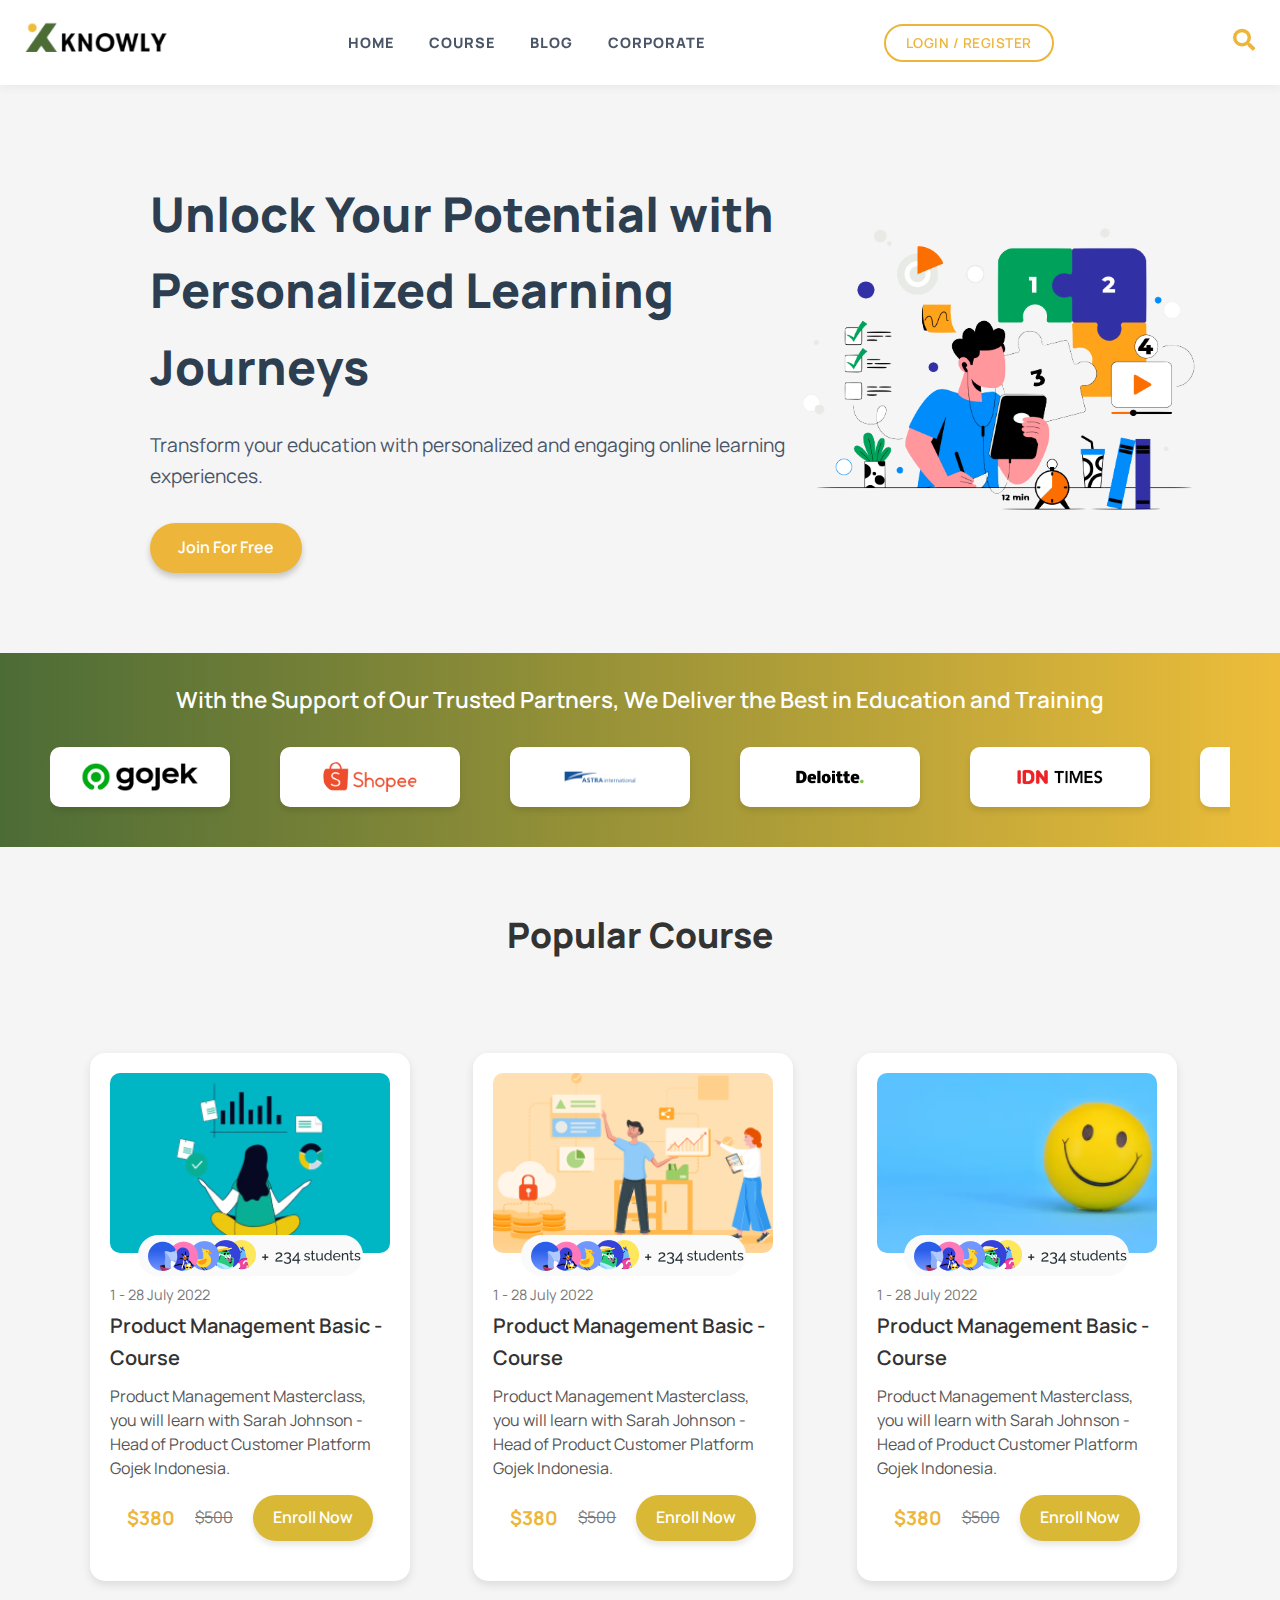
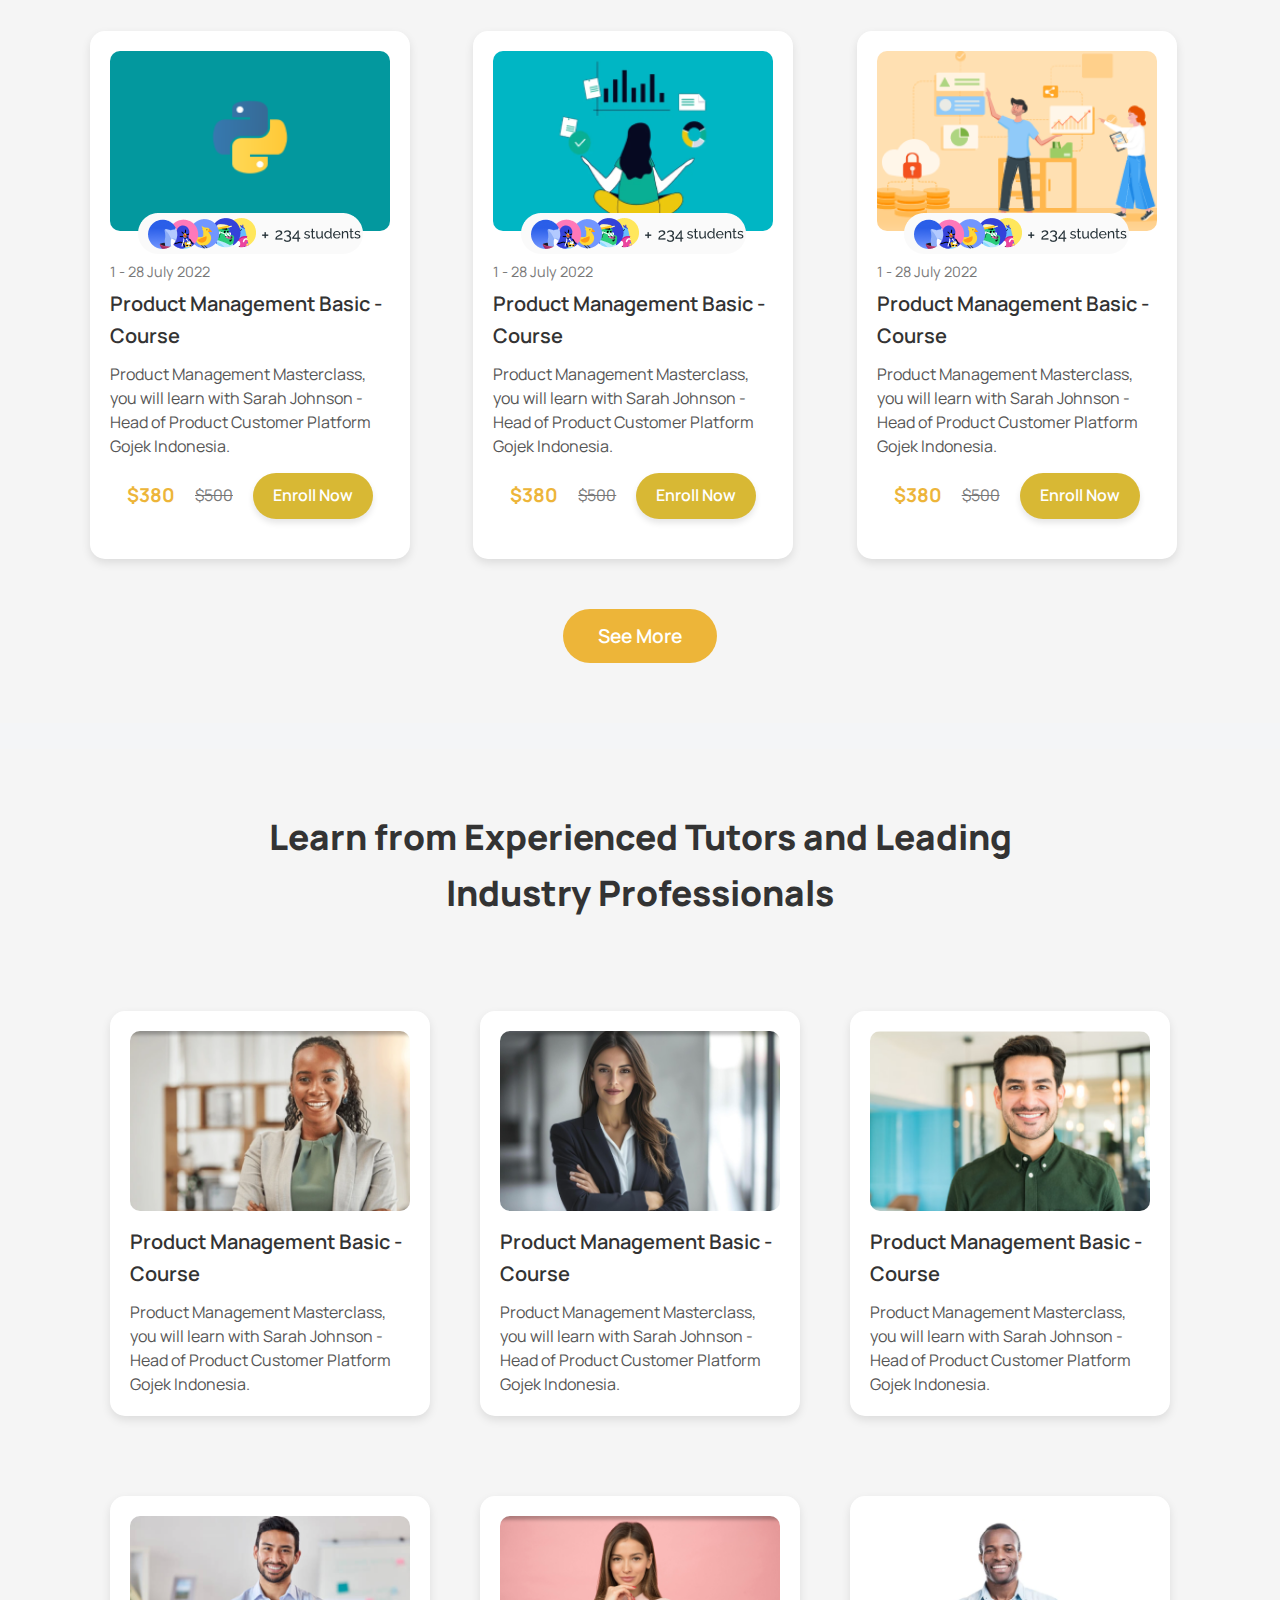
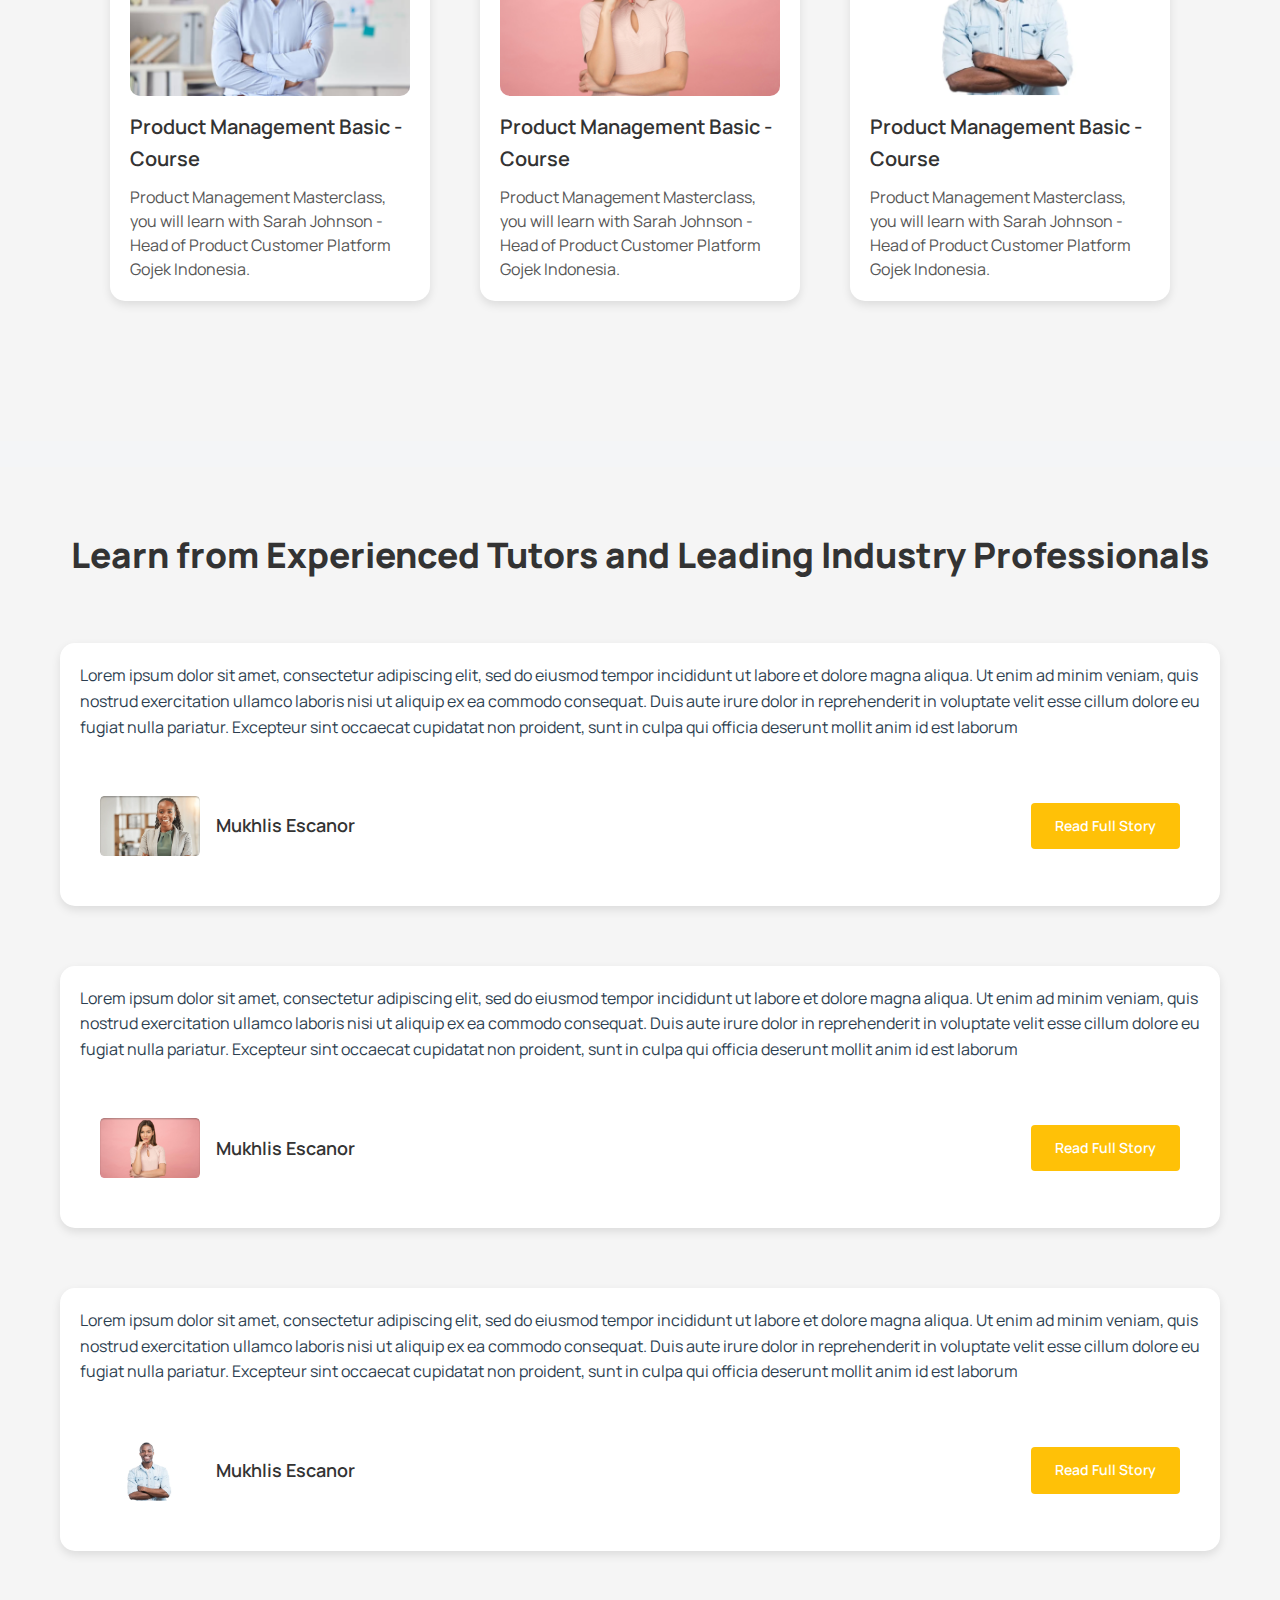
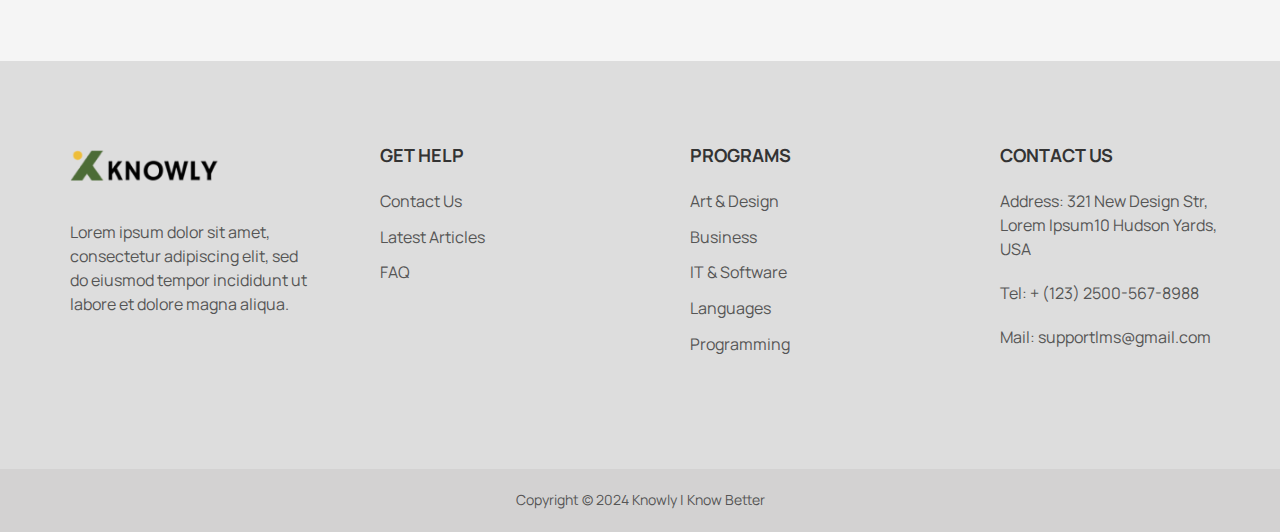
<file: index.html>
<!DOCTYPE html>
<html lang="en">
<head>
    <meta charset="UTF-8">
    <meta name="viewport" content="width=device-width, initial-scale=1.0">
    <link rel="stylesheet" href="https://cdnjs.cloudflare.com/ajax/libs/font-awesome/5.15.4/css/all.min.css">
    <link rel="stylesheet" href="style.css">
    <title>Knowly | Know Better</title>
</head>
<body>

    <!-- Nav Bar Fix -->
    <nav>
        <div class="wrapper">
            <div class="logo">  <a href="home.html"><img src="assets/knowly-logo.png" alt="knowly-logo"></a></div>
            <ul class="nav-links">
                <li><a href="index.html">Home</a></li>
                <li><a href="course.html">Course</a></li>
                <li><a href="blog.html">Blog</a></li>
                <li><a href="corporate.html">Corporate</a></li>
            </ul>
            <div class="login-register"><a href="login-register.html">Login / Register</a></div>
            <div class="search-icon">
                <i class="fas fa-search"></i>
            </div>
        </div>
    </nav>
    <!--End of Nav Bar-->>

    <div class="home">
        <section class="landing">
            <div class="landing-content">
                <h1>Unlock Your Potential with Personalized Learning Journeys</h1>
                <p>Transform your education with personalized and engaging online learning experiences.</p>
                <a href="#" class="cta-button">Join For Free</a>            
            </div>
            <div class="landing-image">
                <img src="assets/landing.png" alt="Personalized Learning Illustration">
            </div>
        </section>
        <section class="landing-footer">
            <div class="leading-footer-container">
                <p>With the Support of Our Trusted Partners, We Deliver the Best in Education and Training</p>
                <div class="partner-list-container">
                    <div class="partner-list"><img src="assets/partner-list/image 1.png" alt="partner-list 1"></div>
                    <div class="partner-list"><img src="assets/partner-list/image 2.png" alt="partner-list 2"></div>
                    <div class="partner-list"><img src="assets/partner-list/image 3.png" alt="partner-list 3"></div>
                    <div class="partner-list"><img src="assets/partner-list/image 4.png" alt="partner-list 4"></div>
                    <div class="partner-list"><img src="assets/partner-list/image 5.png" alt="partner-list 5"></div>
                    <div class="partner-list"><img src="assets/partner-list/image 6.png" alt="partner-list 6"></div>
                    <div class="partner-list"><img src="assets/partner-list/image 7.png" alt="partner-list 7"></div>
                    <div class="partner-list"><img src="assets/partner-list/image 8.png" alt="partner-list 8"></div>
                    <div class="partner-list"><img src="assets/partner-list/image 9.png" alt="partner-list 9"></div>
                </div>
            </div>
        </section>
        <section class="popular-courses">
            <div class="section-title"><h1>Popular Course</h1></div>
            <div class="courses">

                <div class="course-card">
                    <div class="course-card-content">
                        <div class="course-image"><img src="assets/course1.png" alt="course1"></div>
                        <div class="student-image"> <img src="assets/234student.png" alt="234student"> </div>
                        <div class="course-info">
                            <p class="periode"> 1 - 28 July 2022 </p>
                            <h3>Product Management Basic - Course</h3>
                            <p>Product Management Masterclass, you will learn with Sarah Johnson - Head of Product Customer Platform Gojek Indonesia.</p>
                        </div>
                        <div class="course-card-footer">
                        <div class="course-price">
                            <p class="after-discount">$380</p>
                            <p class="before-discount">$500</p>
                        </div>
                        <div class="enroll-button"><a href="course-detail-page.html">Enroll Now</a></div></div>
                    </div>
                </div>
                <div class="course-card">
                    <div class="course-card-content">
                        <div class="course-image"><img src="assets/course2.png" alt="course2"></div>
                        <div class="student-image"> <img src="assets/234student.png" alt="234student"> </div>
                        <div class="course-info">
                            <p class="periode"> 1 - 28 July 2022 </p>
                            <h3>Product Management Basic - Course</h3>
                            <p>Product Management Masterclass, you will learn with Sarah Johnson - Head of Product Customer Platform Gojek Indonesia.</p>
                        </div>
                        <div class="course-card-footer">
                        <div class="course-price">
                            <p class="after-discount">$380</p>
                            <p class="before-discount">$500</p>
                        </div>
                        <div class="enroll-button"><a href="#">Enroll Now</a></div></div>
                    </div>
                </div>
                <div class="course-card">
                    <div class="course-card-content">
                        <div class="course-image"><img src="assets/course3.png" alt="course3"></div>
                        <div class="student-image"> <img src="assets/234student.png" alt="234student"> </div>
                        <div class="course-info">
                            <p class="periode"> 1 - 28 July 2022 </p>
                            <h3>Product Management Basic - Course</h3>
                            <p>Product Management Masterclass, you will learn with Sarah Johnson - Head of Product Customer Platform Gojek Indonesia.</p>
                        </div>
                        <div class="course-card-footer">
                        <div class="course-price">
                            <p class="after-discount">$380</p>
                            <p class="before-discount">$500</p>
                        </div>
                        <div class="enroll-button"><a href="#">Enroll Now</a></div></div>
                    </div>
                </div>
                <div class="course-card">
                    <div class="course-card-content">
                        <div class="course-image"><img src="assets/course4.png" alt="course4"></div>
                        <div class="student-image"> <img src="assets/234student.png" alt="234student"> </div>
                        <div class="course-info">
                            <p class="periode"> 1 - 28 July 2022 </p>
                            <h3>Product Management Basic - Course</h3>
                            <p>Product Management Masterclass, you will learn with Sarah Johnson - Head of Product Customer Platform Gojek Indonesia.</p>
                        </div>
                        <div class="course-card-footer">
                        <div class="course-price">
                            <p class="after-discount">$380</p>
                            <p class="before-discount">$500</p>
                        </div>
                        <div class="enroll-button"><a href="#">Enroll Now</a></div></div>
                    </div>
                </div>
                <div class="course-card">
                    <div class="course-card-content">
                        <div class="course-image"><img src="assets/course1.png" alt="course1"></div>
                        <div class="student-image"> <img src="assets/234student.png" alt="234student"> </div>
                        <div class="course-info">
                            <p class="periode"> 1 - 28 July 2022 </p>
                            <h3>Product Management Basic - Course</h3>
                            <p>Product Management Masterclass, you will learn with Sarah Johnson - Head of Product Customer Platform Gojek Indonesia.</p>
                        </div>
                        <div class="course-card-footer">
                        <div class="course-price">
                            <p class="after-discount">$380</p>
                            <p class="before-discount">$500</p>
                        </div>
                        <div class="enroll-button"><a href="#">Enroll Now</a></div></div>
                    </div>
                </div>
                <div class="course-card">
                    <div class="course-card-content">
                        <div class="course-image"><img src="assets/course2.png" alt="course2"></div>
                        <div class="student-image"> <img src="assets/234student.png" alt="234student"> </div>
                        <div class="course-info">
                            <p class="periode"> 1 - 28 July 2022 </p>
                            <h3>Product Management Basic - Course</h3>
                            <p>Product Management Masterclass, you will learn with Sarah Johnson - Head of Product Customer Platform Gojek Indonesia.</p>
                        </div>
                        <div class="course-card-footer">
                        <div class="course-price">
                            <p class="after-discount">$380</p>
                            <p class="before-discount">$500</p>
                        </div>
                        <div class="enroll-button"><a href="#">Enroll Now</a></div></div>
                    </div>
                </div>
            </div>
            <a href="#" class="seemore-button">See More</a>
        </section>
        <br>
        <section class="tutors-section">
            <div class="section-title"><h1>Learn from Experienced Tutors and Leading Industry Professionals</h1></div>
            <div class="tutors">

                <div class="tutors-card">
                    <div class="tutors-card-content">
                        <div class="tutors-image"><img src="assets/tutor1.png" alt="tutor1"></div>
                        <div class="tutors-info">
                            <h3>Product Management Basic - Course</h3>
                            <p>Product Management Masterclass, you will learn with Sarah Johnson - Head of Product Customer Platform Gojek Indonesia.</p>
                        </div>
                    </div>
                </div>
                <div class="tutors-card">
                    <div class="tutors-card-content">
                        <div class="tutors-image"><img src="assets/tutor2.png" alt="tutor2"></div>
                        <div class="tutors-info">
                            <h3>Product Management Basic - Course</h3>
                            <p>Product Management Masterclass, you will learn with Sarah Johnson - Head of Product Customer Platform Gojek Indonesia.</p>
                        </div>
                    </div>
                </div>
                <div class="tutors-card">
                    <div class="tutors-card-content">
                        <div class="tutors-image"><img src="assets/tutor3.png" alt="tutor3"></div>
                        <div class="tutors-info">
                            <h3>Product Management Basic - Course</h3>
                            <p>Product Management Masterclass, you will learn with Sarah Johnson - Head of Product Customer Platform Gojek Indonesia.</p>
                        </div>
                    </div>
                </div>
                <div class="tutors-card">
                    <div class="tutors-card-content">
                        <div class="tutors-image"><img src="assets/tutor4.png" alt="tutor4"></div>
                        <div class="tutors-info">
                            <h3>Product Management Basic - Course</h3>
                            <p>Product Management Masterclass, you will learn with Sarah Johnson - Head of Product Customer Platform Gojek Indonesia.</p>
                        </div>
                    </div>
                </div>
                <div class="tutors-card">
                    <div class="tutors-card-content">
                        <div class="tutors-image"><img src="assets/tutor5.png" alt="tutor5"></div>
                        <div class="tutors-info">
                            <h3>Product Management Basic - Course</h3>
                            <p>Product Management Masterclass, you will learn with Sarah Johnson - Head of Product Customer Platform Gojek Indonesia.</p>
                        </div>
                    </div>
                </div>
                <div class="tutors-card">
                    <div class="tutors-card-content">
                        <div class="tutors-image"><img src="assets/tutor6.png" alt="tutor6"></div>
                        <div class="tutors-info">
                            <h3>Product Management Basic - Course</h3>
                            <p>Product Management Masterclass, you will learn with Sarah Johnson - Head of Product Customer Platform Gojek Indonesia.</p>
                        </div>
                    </div>
                </div>
            </div>
        </section>
        <br>
        <section class="terstimoni-section">
            <div class="section-title"><h1>Learn from Experienced Tutors and Leading Industry Professionals</h1></div>
            <div class="testi">
                <div class="testi-card">
                    <p>Lorem ipsum dolor sit amet, consectetur adipiscing elit, sed do eiusmod tempor incididunt ut labore et dolore magna aliqua. Ut enim ad minim veniam, quis nostrud exercitation ullamco laboris nisi ut aliquip ex ea commodo consequat. Duis aute irure dolor in reprehenderit in voluptate velit esse cillum dolore eu fugiat nulla pariatur. Excepteur sint occaecat cupidatat non proident, sunt in culpa qui officia deserunt mollit anim id est laborum</p>
                    <br>
                    <div class="testi-footer">
                        <div class="testi-profile">
                            <img src="assets/tutor1.png" alt="tutor1">
                        <h3>Mukhlis Escanor</h3>
                        </div>
                        <a href="#">Read Full Story</a>
                    </div>
                </div>
                <div class="testi-card">
                    <p>Lorem ipsum dolor sit amet, consectetur adipiscing elit, sed do eiusmod tempor incididunt ut labore et dolore magna aliqua. Ut enim ad minim veniam, quis nostrud exercitation ullamco laboris nisi ut aliquip ex ea commodo consequat. Duis aute irure dolor in reprehenderit in voluptate velit esse cillum dolore eu fugiat nulla pariatur. Excepteur sint occaecat cupidatat non proident, sunt in culpa qui officia deserunt mollit anim id est laborum</p>
                    <br>
                    <div class="testi-footer">
                        <div class="testi-profile">
                            <img src="assets/tutor5.png" alt="tutor5">
                        <h3>Mukhlis Escanor</h3>
                        </div>
                        <a href="#">Read Full Story</a>
                    </div>
                </div>
                <div class="testi-card">
                    <p>Lorem ipsum dolor sit amet, consectetur adipiscing elit, sed do eiusmod tempor incididunt ut labore et dolore magna aliqua. Ut enim ad minim veniam, quis nostrud exercitation ullamco laboris nisi ut aliquip ex ea commodo consequat. Duis aute irure dolor in reprehenderit in voluptate velit esse cillum dolore eu fugiat nulla pariatur. Excepteur sint occaecat cupidatat non proident, sunt in culpa qui officia deserunt mollit anim id est laborum</p>
                    <br>
                    <div class="testi-footer">
                        <div class="testi-profile">
                            <img src="assets/tutor6.png" alt="tutor6">
                        <h3>Mukhlis Escanor</h3>
                        </div>
                        <a href="#">Read Full Story</a>
                    </div>
                </div>
            </div>
        </section>
    </div>    
    <footer>
        <div class="footer-content">
          <div class="footer-section">
            <div class="footer-logo">
              <img src="assets/knowly-logo.png" alt="Knowly Logo">
            </div>
            <p>Lorem ipsum dolor sit amet, consectetur adipiscing elit, sed do eiusmod tempor incididunt ut labore et dolore magna aliqua.</p>
          </div>
          <div class="footer-section">
            <h3>GET HELP</h3>
            <ul>
              <li><a href="#">Contact Us</a></li>
              <li><a href="#">Latest Articles</a></li>
              <li><a href="#">FAQ</a></li>
            </ul>
          </div>
          <div class="footer-section">
            <h3>PROGRAMS</h3>
            <ul>
              <li><a href="#">Art & Design</a></li>
              <li><a href="#">Business</a></li>
              <li><a href="#">IT & Software</a></li>
              <li><a href="#">Languages</a></li>
              <li><a href="#">Programming</a></li>
            </ul>
          </div>
          <div class="footer-section">
            <h3>CONTACT US</h3>
            <p>Address: 321 New Design Str, Lorem Ipsum10 Hudson Yards, USA</p>
            <p>Tel: + (123) 2500-567-8988</p>
            <p>Mail: supportlms@gmail.com</p>
          </div>
        </div>
        <div class="scroll-up-btn">
            <a href="#top">&#8679;</a>
          </div>
        <div class="footer-copyright">
          <p>Copyright © 2024 Knowly | Know Better</p>
        </div>
      </footer>



    <script src="script.js"></script>
</body>
</html>
</file>
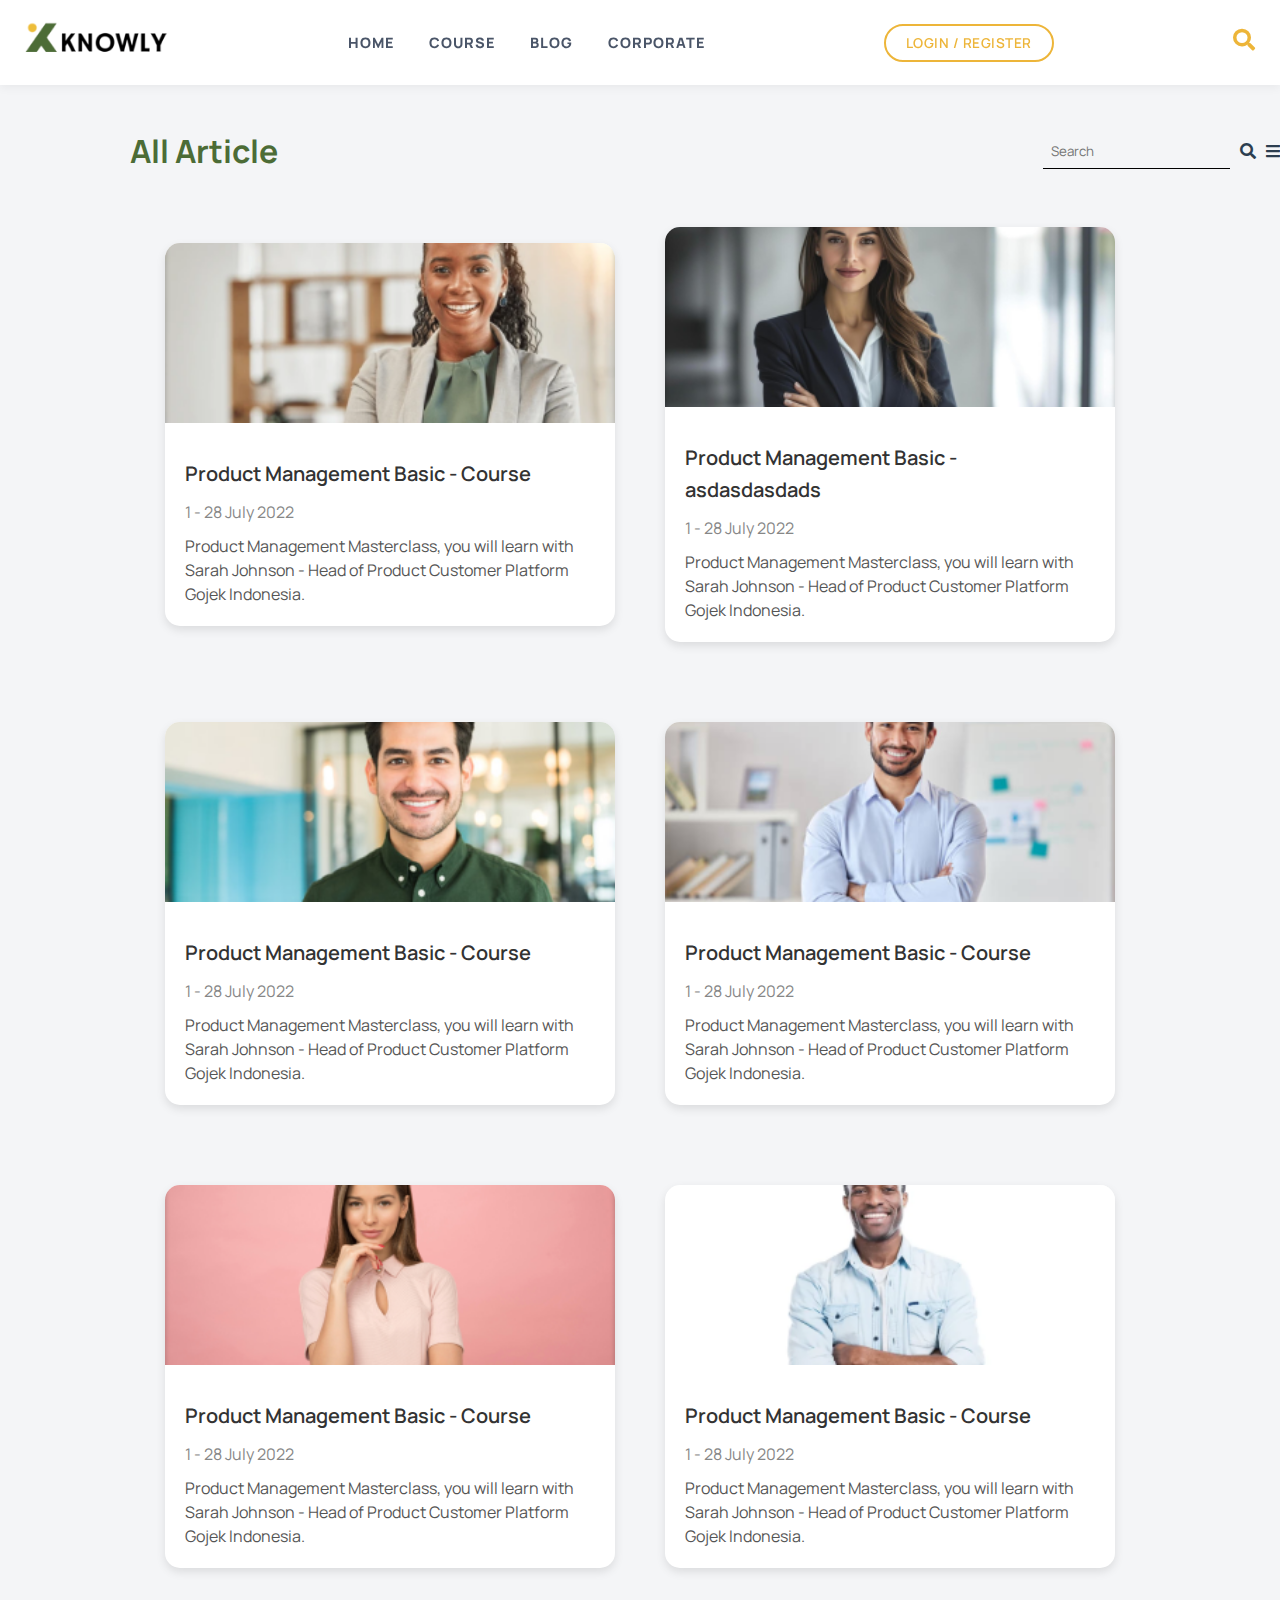
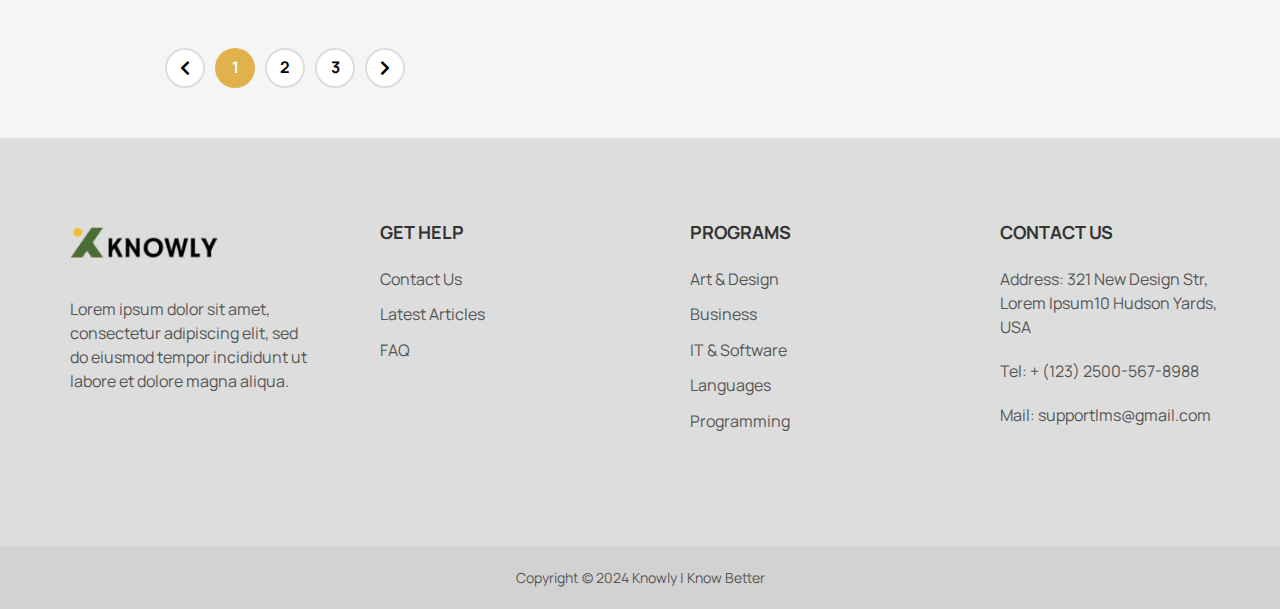
<file: blog.html>
<!DOCTYPE html>
<html lang="en">
<head>
    <meta charset="UTF-8">
    <meta name="viewport" content="width=device-width, initial-scale=1.0">
    <link rel="stylesheet" href="https://cdnjs.cloudflare.com/ajax/libs/font-awesome/5.15.4/css/all.min.css">
    <link rel="stylesheet" href="style.css">
    <title>Knowly | Know Better</title>
</head>
<body>

        <!-- Nav Bar Fix -->
        <nav>
            <div class="wrapper">
                <div class="logo">  <a href="home.html"><img src="assets/knowly-logo.png" alt="knowly-logo"></a></div>
                <ul class="nav-links">
                    <li><a href="index.html">Home</a></li>
                    <li><a href="course.html">Course</a></li>
                    <li><a href="blog.html">Blog</a></li>
                    <li><a href="corporate.html">Corporate</a></li>
                </ul>
                <div class="login-register"><a href="#login-register">Login / Register</a></div>
                <div class="search-icon">
                    <i class="fas fa-search"></i>
                </div>
            </div>
        </nav>
        <!--End of Nav Bar-->>

        <div class="wrapper-blog" style="display: flex; width: 100%;">
        <section class="article-page">
          <div class="section-title-article">
            <h3>All Article</h3>
            <div class="search-category">
              <div class="search-bar">
                <input type="text" placeholder="Search">
                <i class="fas fa-search"  ></i>
                <i class="fas fa-bars"></i>
              </div>
            </div>
          </div>
          <div class="article">

            <div class="article-card" data-article-id="1">
                <div class="article-card-content">
                    <div class="article-image"><img src="assets/tutor1.png" alt="tutor1"></div>
                    <div class="article-info">
                        <h3>Product Management Basic - Course</h3>
                        <p class="periode" style="color: #878787;"> 1 - 28 July 2022 </p>
                        <p>Product Management Masterclass, you will learn with Sarah Johnson - Head of Product Customer Platform Gojek Indonesia.</p>
                    </div>
                </div>
            </div>
            <div class="article-card">
                <div class="article-card-content">
                    <div class="article-image"><img src="assets/tutor2.png" alt="tutor2"></div>
                    <div class="article-info">
                        <h3>Product Management Basic - asdasdasdads</h3>
                        <p class="periode" style="color: #878787;"> 1 - 28 July 2022 </p>
                        <p>Product Management Masterclass, you will learn with Sarah Johnson - Head of Product Customer Platform Gojek Indonesia.</p>
                    </div>
                </div>
            </div>
            <div class="article-card">
                <div class="article-card-content">
                    <div class="article-image"><img src="assets/tutor3.png" alt="tutor3"></div>
                    <div class="article-info">
                        <h3>Product Management Basic - Course</h3>
                        <p class="periode" style="color: #878787;"> 1 - 28 July 2022 </p>
                        <p>Product Management Masterclass, you will learn with Sarah Johnson - Head of Product Customer Platform Gojek Indonesia.</p>
                    </div>
                </div>
            </div>
            <div class="article-card">
                <div class="article-card-content">
                    <div class="article-image"><img src="assets/tutor4.png" alt="tutor4"></div>
                    <div class="article-info">
                        <h3>Product Management Basic - Course</h3>
                        <p class="periode" style="color: #878787;"> 1 - 28 July 2022 </p>
                        <p>Product Management Masterclass, you will learn with Sarah Johnson - Head of Product Customer Platform Gojek Indonesia.</p>
                    </div>
                </div>
            </div>
            <div class="article-card">
                <div class="article-card-content">
                    <div class="article-image"><img src="assets/tutor5.png" alt="tutor5"></div>
                    <div class="article-info">
                        <h3>Product Management Basic - Course</h3>
                        <p class="periode" style="color: #878787;"> 1 - 28 July 2022 </p>
                        <p>Product Management Masterclass, you will learn with Sarah Johnson - Head of Product Customer Platform Gojek Indonesia.</p>
                    </div>
                </div>
            </div>
            <div class="article-card">
                <div class="article-card-content">
                    <div class="article-image"><img src="assets/tutor6.png" alt="tutor6"></div>
                    <div class="article-info">
                        <h3>Product Management Basic - Course</h3>
                        <p class="periode" style="color: #878787;"> 1 - 28 July 2022 </p>
                        <p>Product Management Masterclass, you will learn with Sarah Johnson - Head of Product Customer Platform Gojek Indonesia.</p>
                    </div>
                </div>
            </div>
            <div class="pagination">
              <!-- Tombol panah kiri -->
              <div class="page-item">
                <i class="fas fa-chevron-left"></i>
              </div>
          
              <!-- Nomor halaman -->
              <div class="page-item active">1</div>
              <div class="page-item">2</div>
              <div class="page-item">3</div>
          
              <!-- Tombol panah kanan -->
              <div class="page-item">
                <i class="fas fa-chevron-right"></i>
              </div>
            </div>
          </div>
        </section>
        <div class="menu-category">
          <h2>Category</h2>
          <ul class="category-list">
            <li><a href="#">Commercial</a><p>15</p></li>
            <li><a href="#">Office</a><p>15</p></li>
            <li><a href="#">Shop</a><p>15</p></li>
            <li><a href="#">Academy</a><p>15</p></li>
            <li><a href="#">Single Family Home</a><p>15</p></li>
          </ul>
          <h2>Recent Post</h2>
          <ul class="recent-post">
            <li>
                <a href="">
                    <img src="assets/course1.png" alt="course1">
                    <div class="content">
                        <h4>Best LearnPress WordPress Theme Collection for 2023</h4>
                    </div>
                </a>
            </li>
            <li>
              <a href="">
                  <img src="assets/course1.png" alt="course1">
                  <div class="content">
                      <h4>Cybersecurity Competitions: Test Your Skills in Ethical Hacking</h4>
                  </div>
              </a>
          </li>
          <li>
            <a href="">
                <img src="assets/course1.png" alt="course1">
                <div class="content">
                  <h4>Short and Effective: How Micro-Learning Transforms Learning Experiences</h4>
                </div>
            </a>
        </li>
        </ul>
        
        </div>
      </div>











        <footer>
            <div class="footer-content">
              <div class="footer-section">
                <div class="footer-logo">
                  <img src="assets/knowly-logo.png" alt="Knowly Logo">
                </div>
                <p>Lorem ipsum dolor sit amet, consectetur adipiscing elit, sed do eiusmod tempor incididunt ut labore et dolore magna aliqua.</p>
              </div>
              <div class="footer-section">
                <h3>GET HELP</h3>
                <ul>
                  <li><a href="#">Contact Us</a></li>
                  <li><a href="#">Latest Articles</a></li>
                  <li><a href="#">FAQ</a></li>
                </ul>
              </div>
              <div class="footer-section">
                <h3>PROGRAMS</h3>
                <ul>
                  <li><a href="#">Art & Design</a></li>
                  <li><a href="#">Business</a></li>
                  <li><a href="#">IT & Software</a></li>
                  <li><a href="#">Languages</a></li>
                  <li><a href="#">Programming</a></li>
                </ul>
              </div>
              <div class="footer-section">
                <h3>CONTACT US</h3>
                <p>Address: 321 New Design Str, Lorem Ipsum10 Hudson Yards, USA</p>
                <p>Tel: + (123) 2500-567-8988</p>
                <p>Mail: supportlms@gmail.com</p>
              </div>
            </div>
            <div class="scroll-up-btn">
                <a href="#top">&#8679;</a>
              </div>
            <div class="footer-copyright">
              <p>Copyright © 2024 Knowly | Know Better</p>
            </div>
          </footer>
    

          <script src="script.js"></script>
</body>
</html>
</file>
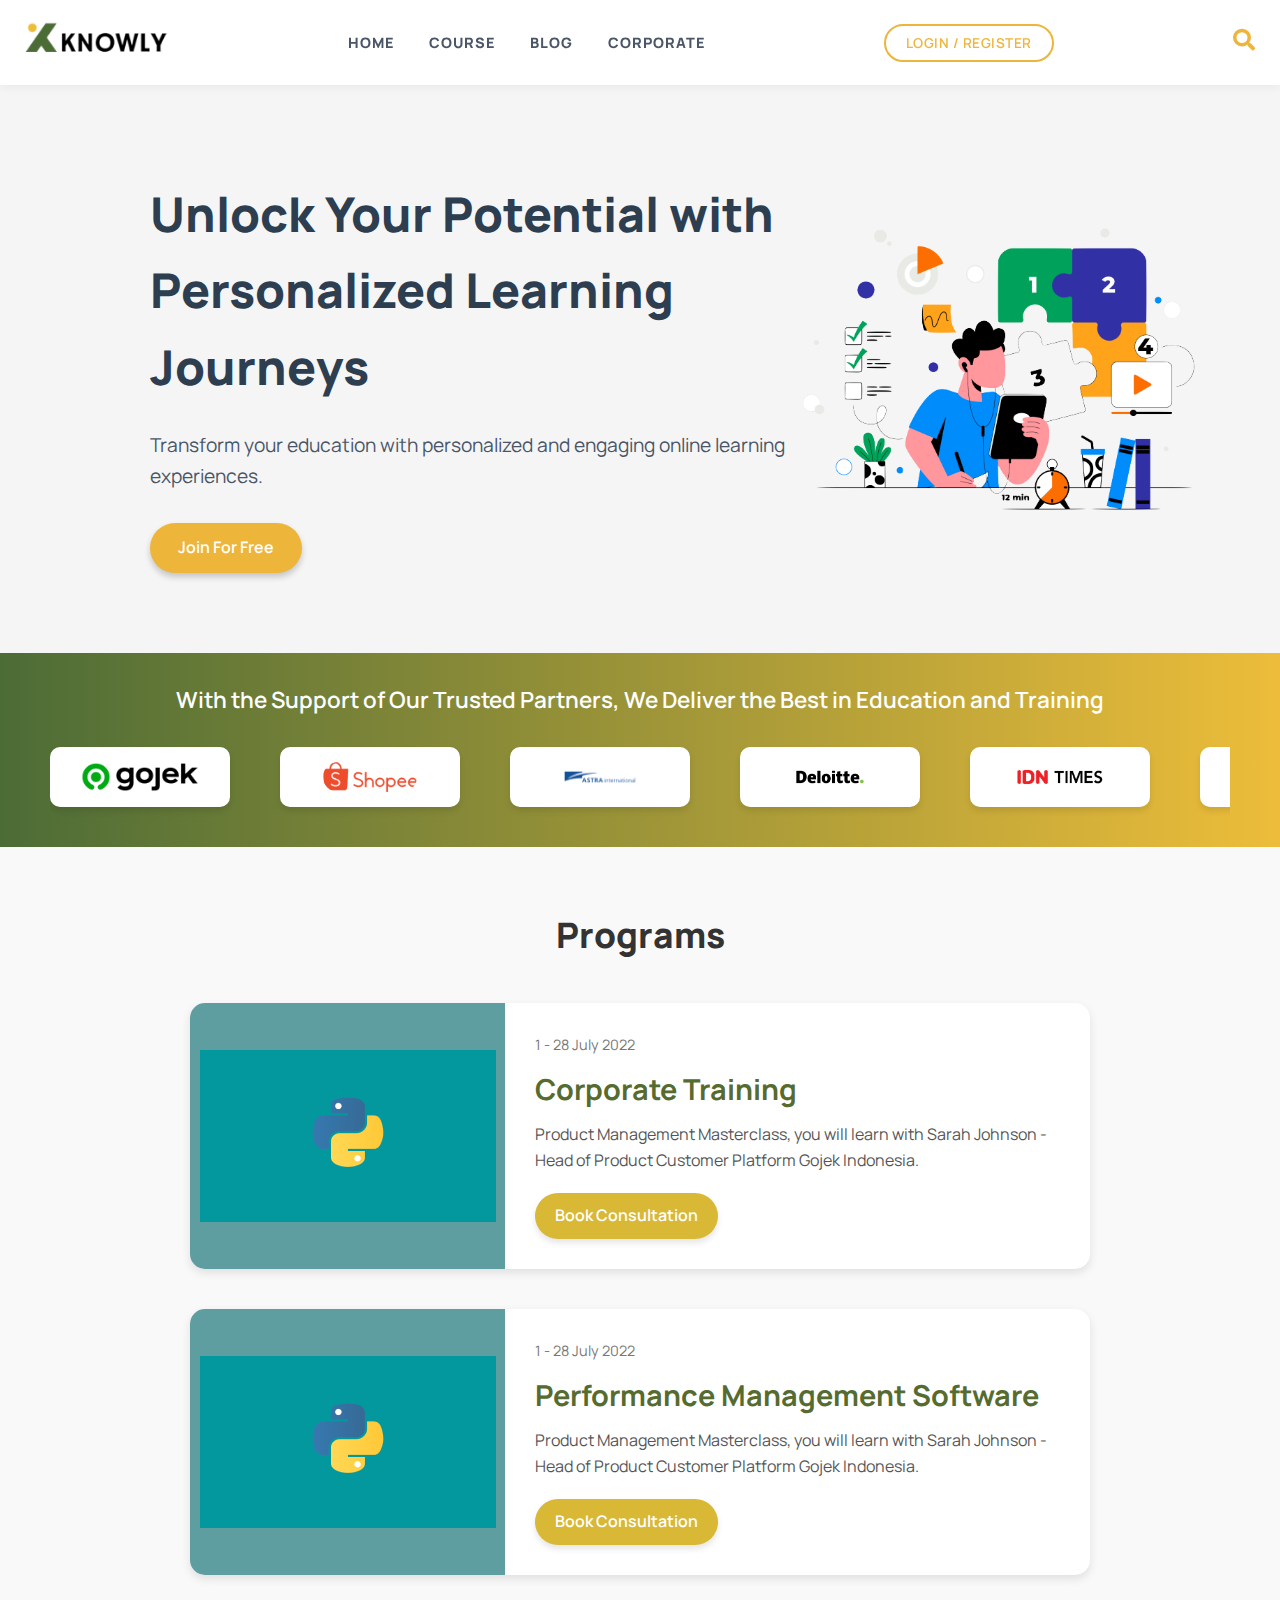
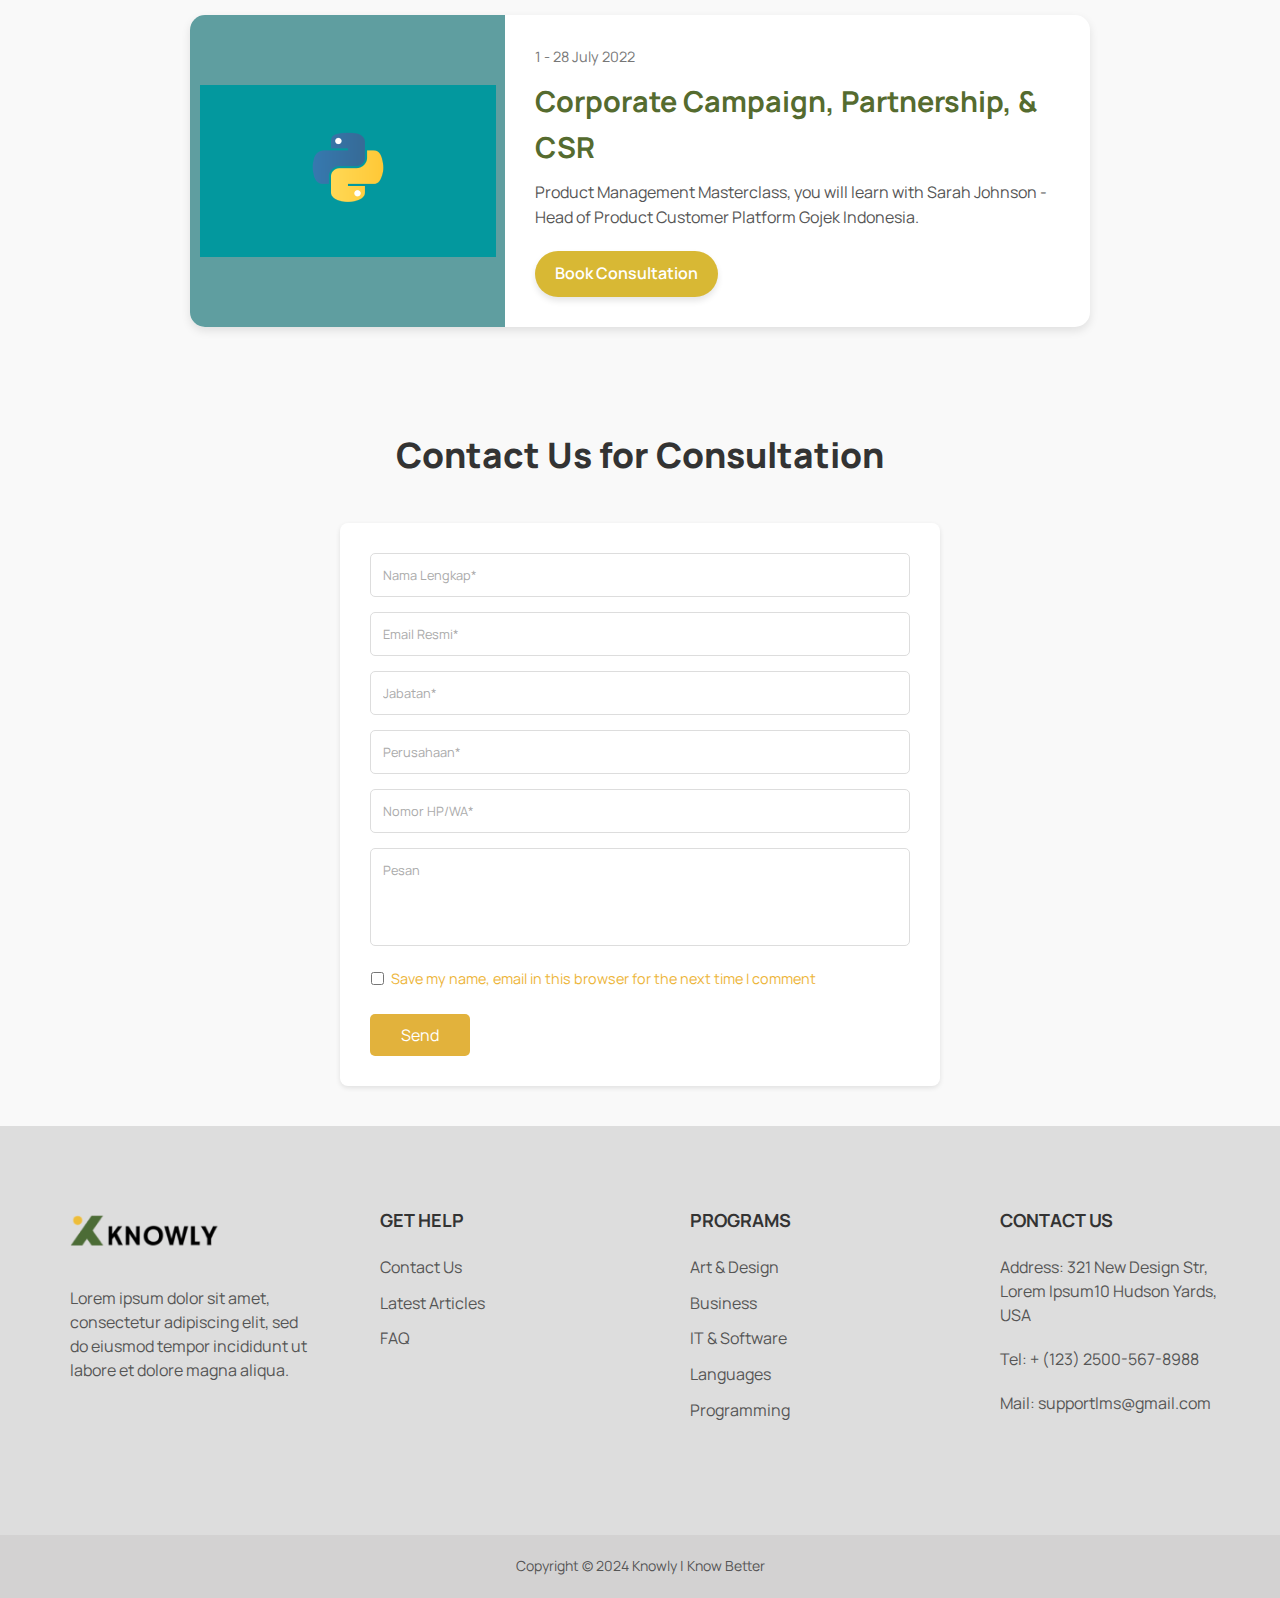
<file: corporate.html>
<!DOCTYPE html>
<html lang="en">
<head>
    <meta charset="UTF-8">
    <meta name="viewport" content="width=device-width, initial-scale=1.0">
    <link rel="stylesheet" href="https://cdnjs.cloudflare.com/ajax/libs/font-awesome/5.15.4/css/all.min.css">
    <link rel="stylesheet" href="style.css">
    <title>Knowly | Know Better</title>
</head>
<body>

    <!-- Nav Bar Fix -->
    <nav>
        <div class="wrapper">
            <div class="logo">  <a href="home.html"><img src="assets/knowly-logo.png" alt="knowly-logo"></a></div>
            <ul class="nav-links">
                <li><a href="index.html">Home</a></li>
                <li><a href="course.html">Course</a></li>
                <li><a href="blog.html">Blog</a></li>
                <li><a href="corporate.html">Corporate</a></li>
            </ul>
            <div class="login-register"><a href="#login-register">Login / Register</a></div>
            <div class="search-icon">
                <i class="fas fa-search"></i>
            </div>
        </div>
    </nav>
    <!--End of Nav Bar-->>

    <section class="landing">
        <div class="landing-content">
            <h1>Unlock Your Potential with Personalized Learning Journeys</h1>
            <p>Transform your education with personalized and engaging online learning experiences.</p>
            <a href="#" class="cta-button">Join For Free</a>            
        </div>
        <div class="landing-image">
            <img src="assets/landing.png" alt="Personalized Learning Illustration">
        </div>
    </section>
    <section class="landing-footer">
        <div class="leading-footer-container">
            <p>With the Support of Our Trusted Partners, We Deliver the Best in Education and Training</p>
            <div class="partner-list-container">
                <div class="partner-list"><img src="assets/partner-list/image 1.png" alt="partner-list 1"></div>
                <div class="partner-list"><img src="assets/partner-list/image 2.png" alt="partner-list 2"></div>
                <div class="partner-list"><img src="assets/partner-list/image 3.png" alt="partner-list 3"></div>
                <div class="partner-list"><img src="assets/partner-list/image 4.png" alt="partner-list 4"></div>
                <div class="partner-list"><img src="assets/partner-list/image 5.png" alt="partner-list 5"></div>
                <div class="partner-list"><img src="assets/partner-list/image 6.png" alt="partner-list 6"></div>
                <div class="partner-list"><img src="assets/partner-list/image 7.png" alt="partner-list 7"></div>
                <div class="partner-list"><img src="assets/partner-list/image 8.png" alt="partner-list 8"></div>
                <div class="partner-list"><img src="assets/partner-list/image 9.png" alt="partner-list 9"></div>
            </div>
        </div>
    </section>
    <section class="corporate-section">
        <div class="section-title"><h1>Programs</h1></div>
        <div class="programs">
            <div class="programs-card">
                <div class="programs-image">
                    <img src="assets/course4.png" alt="course4">
                </div>
                <div class="programs-card-content">
                    <p class="periode">1 - 28 July 2022</p>
                    <h3 class="title">Corporate Training</h3>
                    <p class="description">
                        Product Management Masterclass, you will learn with Sarah Johnson - 
                        Head of Product Customer Platform Gojek Indonesia.
                    </p>
                    <div class="enroll-button">
                        <a href="#">Book Consultation</a>
                    </div>
                </div>
            </div>
            <div class="programs-card">
                <div class="programs-image">
                    <img src="assets/course4.png" alt="course4">
                </div>
                <div class="programs-card-content">
                    <p class="periode">1 - 28 July 2022</p>
                    <h3 class="title">Performance Management Software</h3>
                    <p class="description">
                        Product Management Masterclass, you will learn with Sarah Johnson - 
                        Head of Product Customer Platform Gojek Indonesia.
                    </p>
                    <div class="enroll-button">
                        <a href="#">Book Consultation</a>
                    </div>
                </div>
            </div>
            <div class="programs-card">
                <div class="programs-image">
                    <img src="assets/course4.png" alt="course4">
                </div>
                <div class="programs-card-content">
                    <p class="periode">1 - 28 July 2022</p>
                    <h3 class="title">Corporate Campaign, Partnership, & CSR</h3>
                    <p class="description">
                        Product Management Masterclass, you will learn with Sarah Johnson - 
                        Head of Product Customer Platform Gojek Indonesia.
                    </p>
                    <div class="enroll-button">
                        <a href="#">Book Consultation</a>
                    </div>
                </div>
            </div>
        </div>
    </section>

    <section class="consultasi-section">
        <div class="section-title">
            <h1>Contact Us for Consultation</h1>
        </div>
        <div class="consultasi">
            <form class="contact-form" action="#" method="post">
                <input type="text" id="nama" name="nama" placeholder="Nama Lengkap*" required>
                <input type="email" id="email" name="email" placeholder="Email Resmi*" required>
                <input type="text" id="roles" name="roles" placeholder="Jabatan*" required>
                <input type="text" id="perusahaan" name="perusahaan" placeholder="Perusahaan*" required>
                <input type="tel" id="nomorwa" name="nomorwa" placeholder="Nomor HP/WA*" required>
                <textarea id="pesan" name="pesan" placeholder="Pesan" rows="4" required></textarea>
                <br>
                <div class="checkbox">
                    <input type="checkbox" id="save" name="save">
                    <label for="save">Save my name, email in this browser for the next time I comment</label>
                </div>
                <br>
                <button type="submit" class="send-button">Send</button>
            </form>
        </div>
    </section>
    
    






    <footer>
        <div class="footer-content">
          <div class="footer-section">
            <div class="footer-logo">
              <img src="assets/knowly-logo.png" alt="Knowly Logo">
            </div>
            <p>Lorem ipsum dolor sit amet, consectetur adipiscing elit, sed do eiusmod tempor incididunt ut labore et dolore magna aliqua.</p>
          </div>
          <div class="footer-section">
            <h3>GET HELP</h3>
            <ul>
              <li><a href="#">Contact Us</a></li>
              <li><a href="#">Latest Articles</a></li>
              <li><a href="#">FAQ</a></li>
            </ul>
          </div>
          <div class="footer-section">
            <h3>PROGRAMS</h3>
            <ul>
              <li><a href="#">Art & Design</a></li>
              <li><a href="#">Business</a></li>
              <li><a href="#">IT & Software</a></li>
              <li><a href="#">Languages</a></li>
              <li><a href="#">Programming</a></li>
            </ul>
          </div>
          <div class="footer-section">
            <h3>CONTACT US</h3>
            <p>Address: 321 New Design Str, Lorem Ipsum10 Hudson Yards, USA</p>
            <p>Tel: + (123) 2500-567-8988</p>
            <p>Mail: supportlms@gmail.com</p>
          </div>
        </div>
        <div class="scroll-up-btn">
            <a href="#top">&#8679;</a>
          </div>
        <div class="footer-copyright">
          <p>Copyright © 2024 Knowly | Know Better</p>
        </div>
      </footer>

      <script src="script.js"></script>

</body>
</html>
</file>
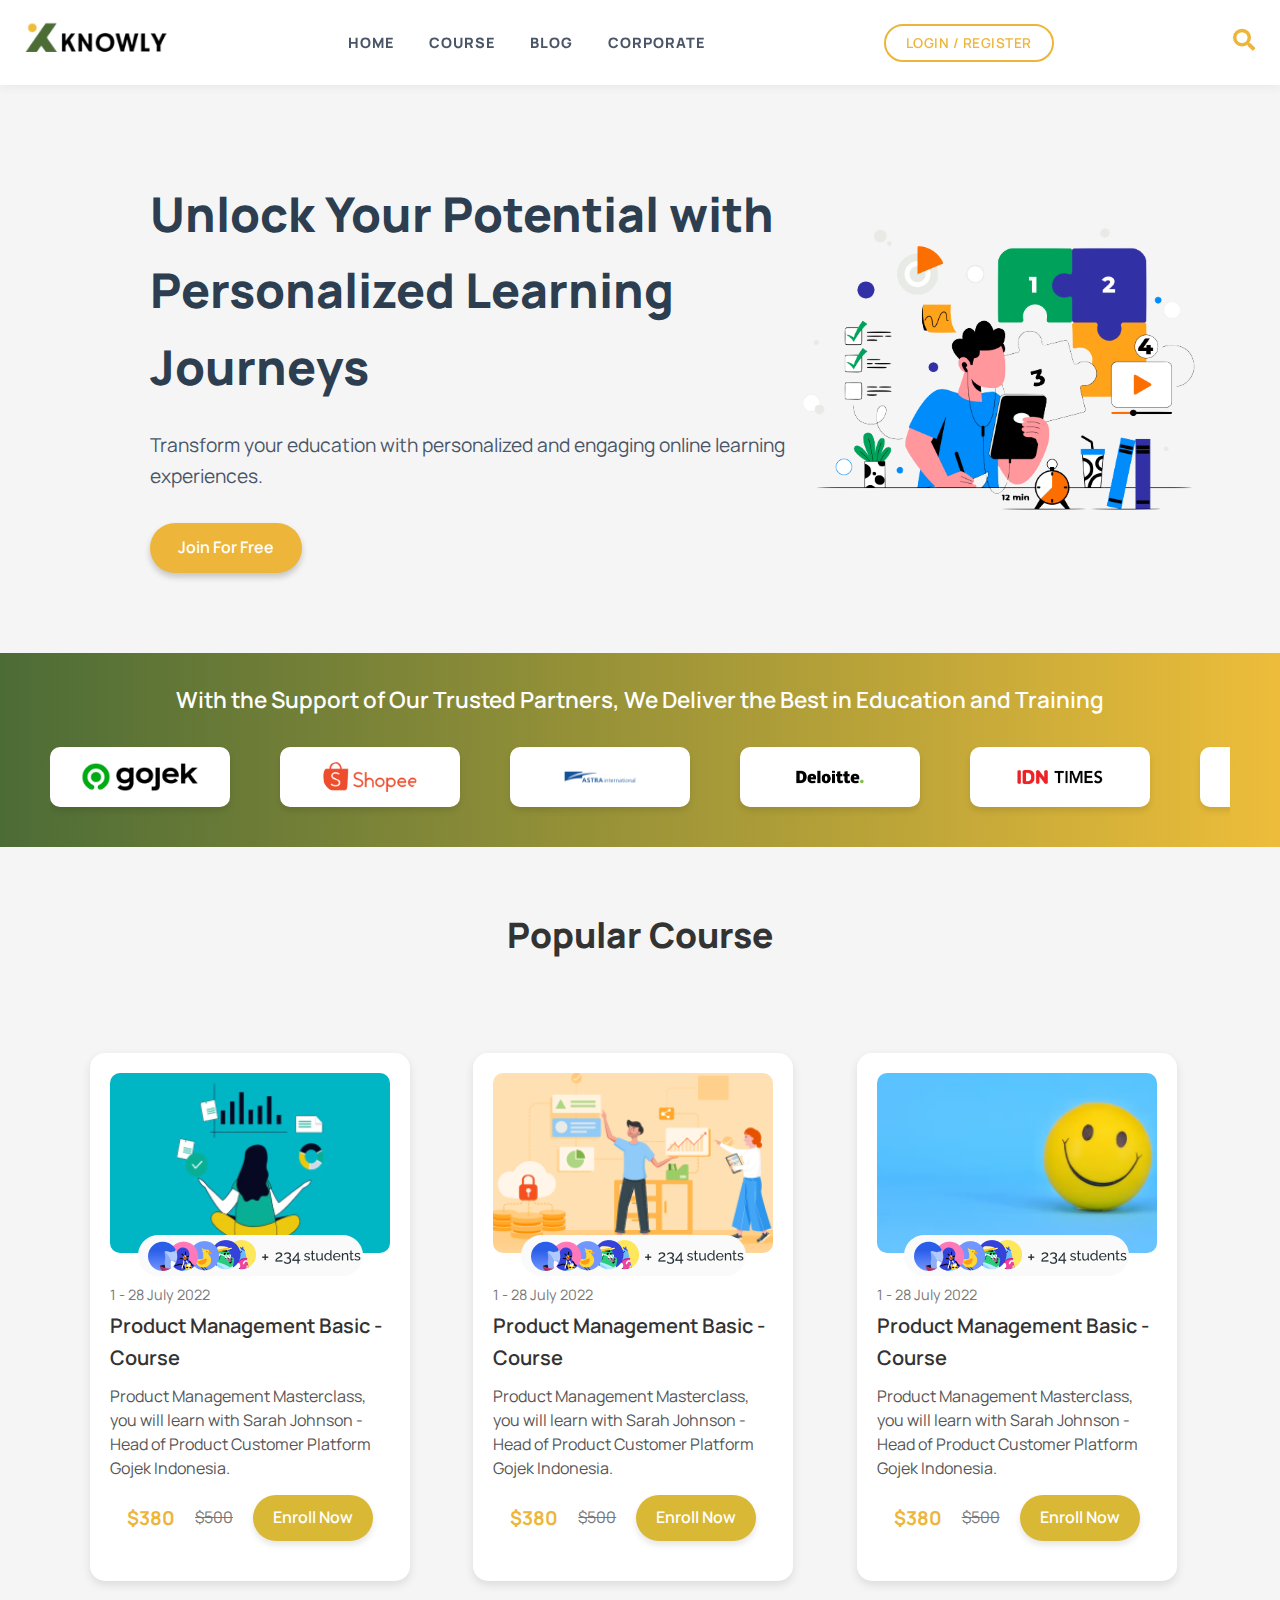
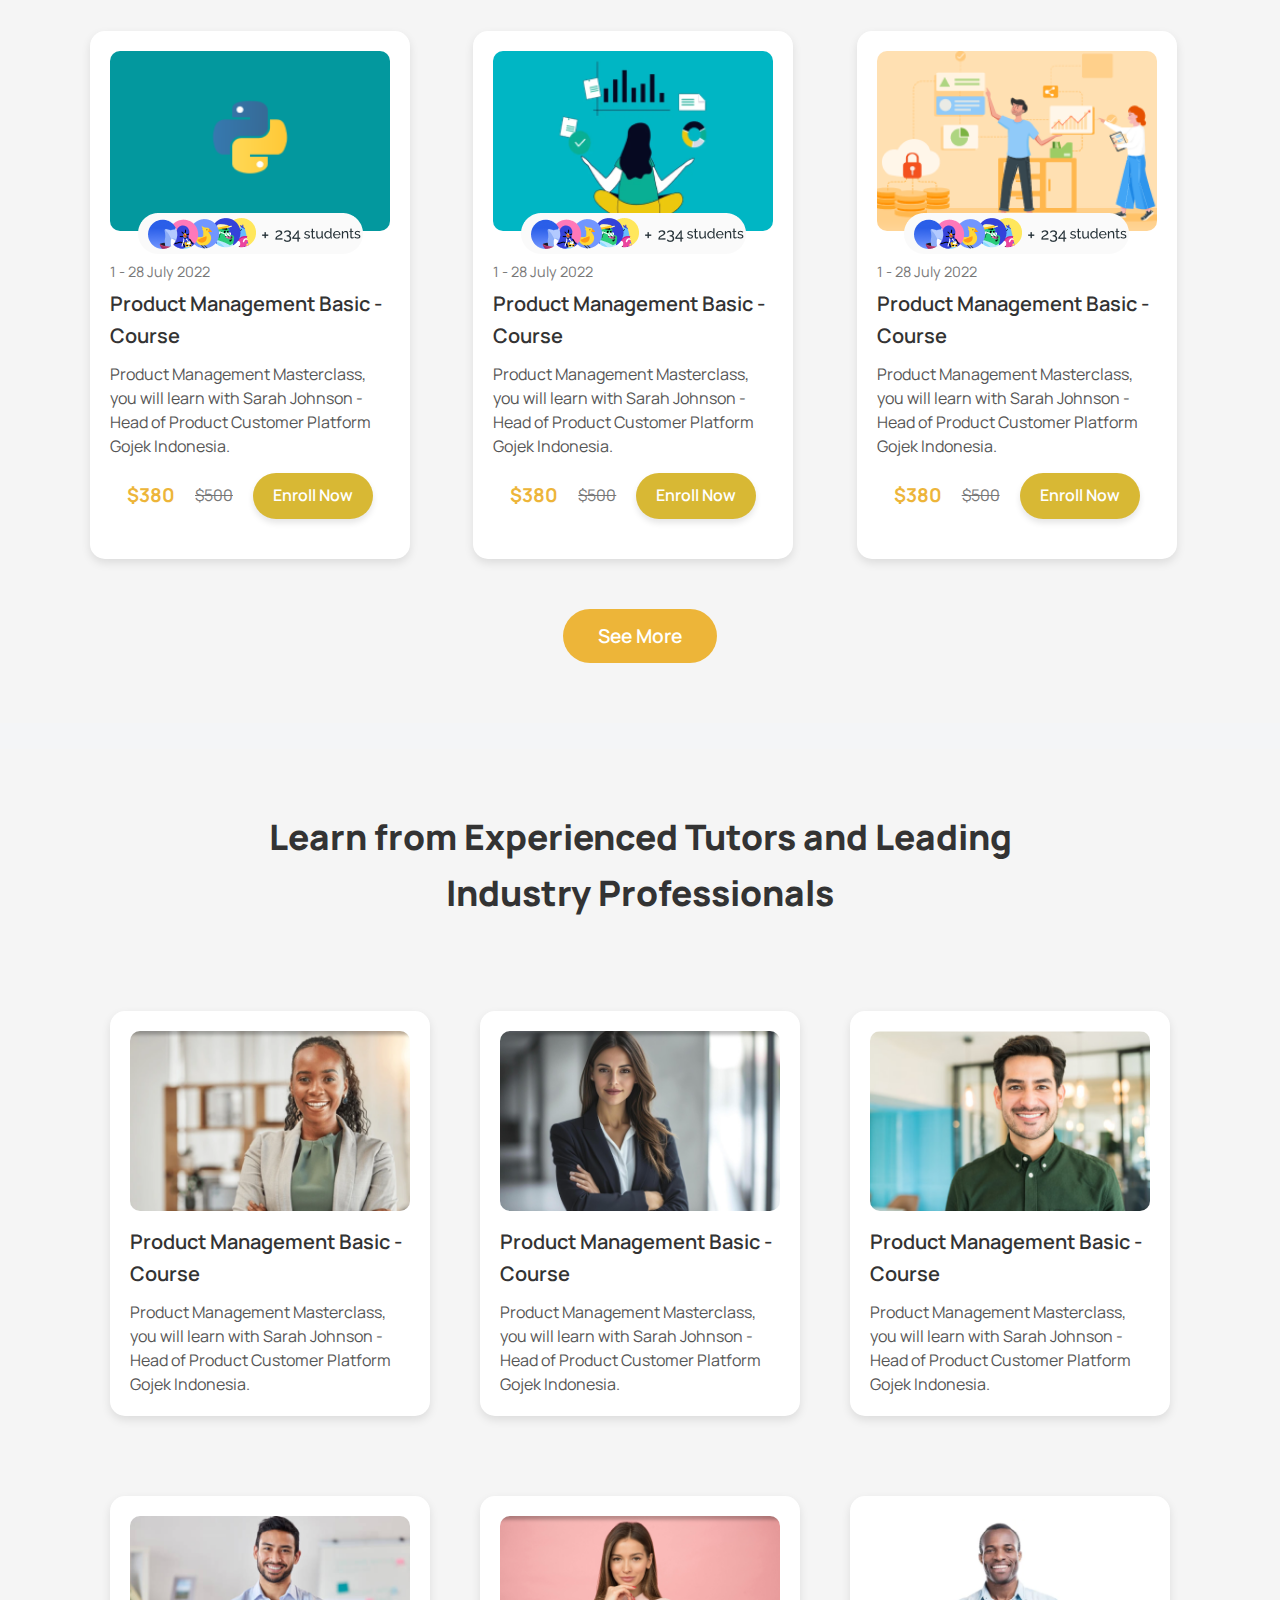
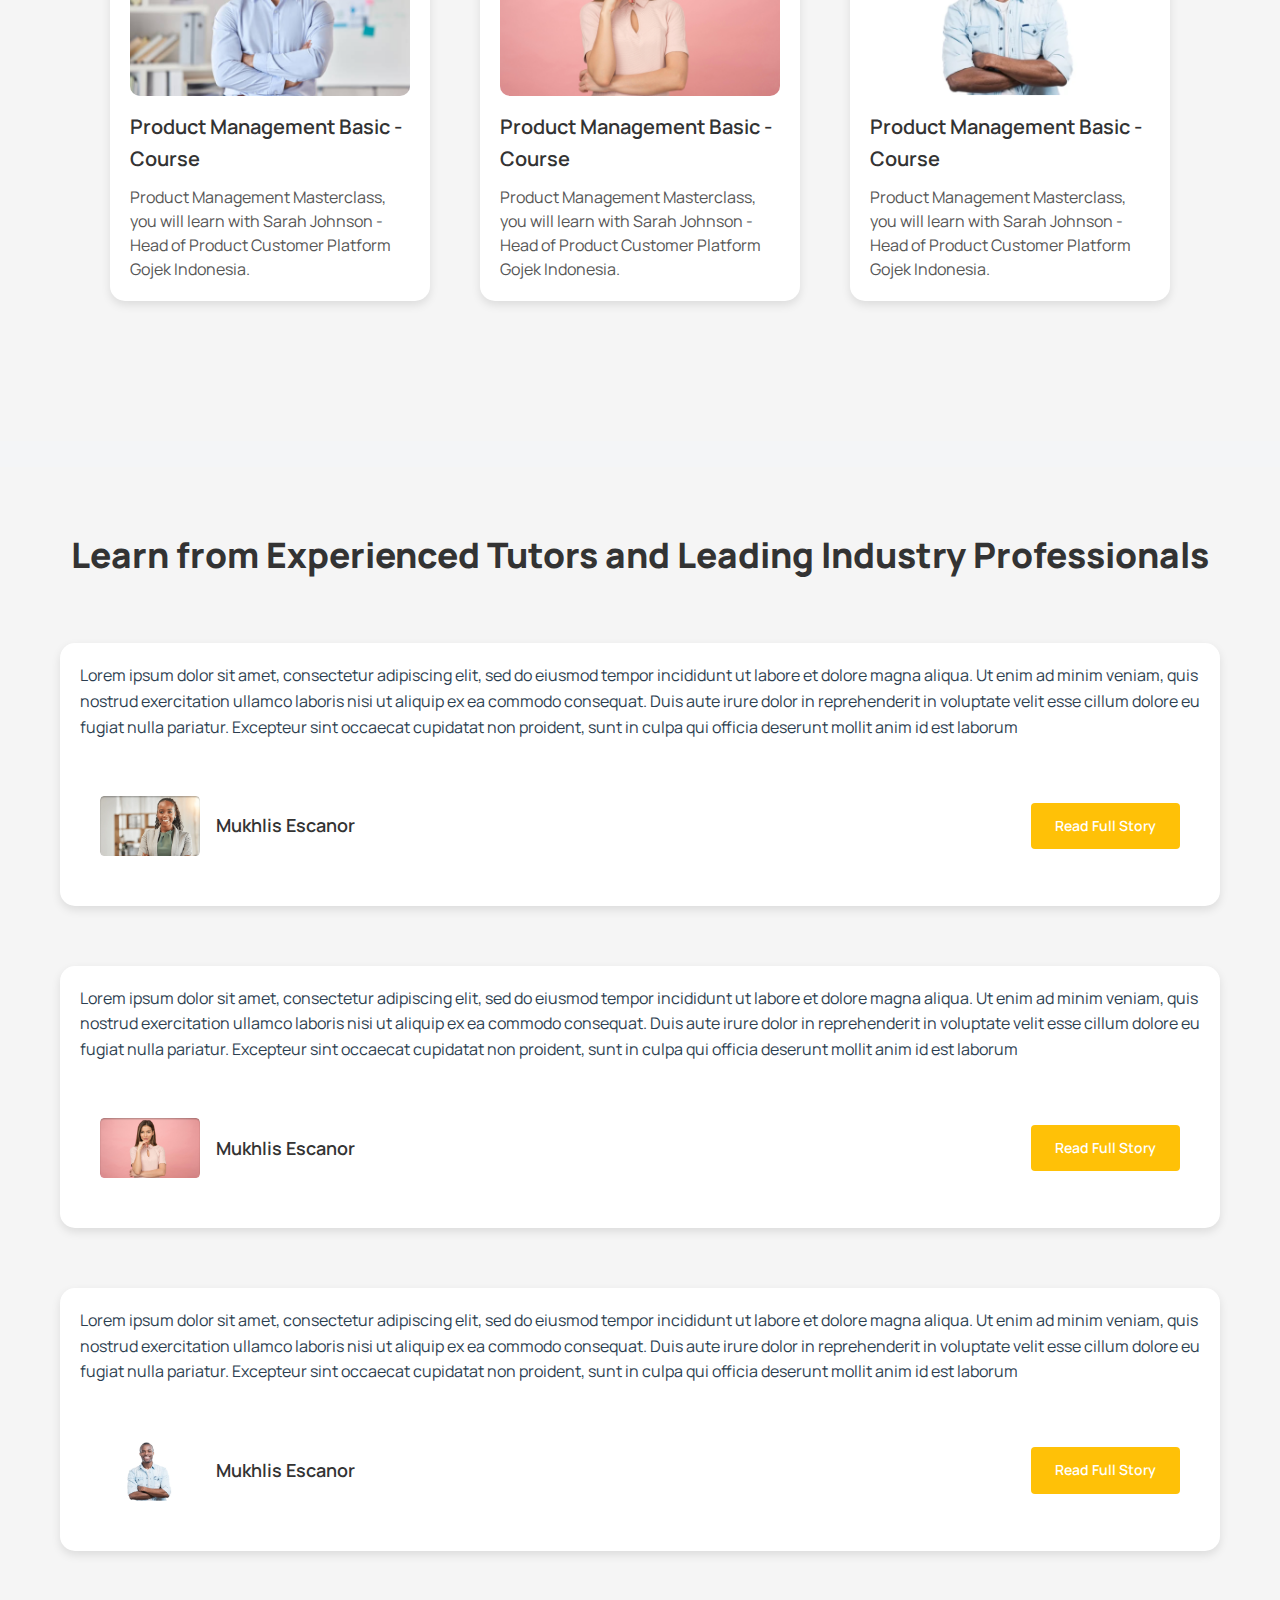
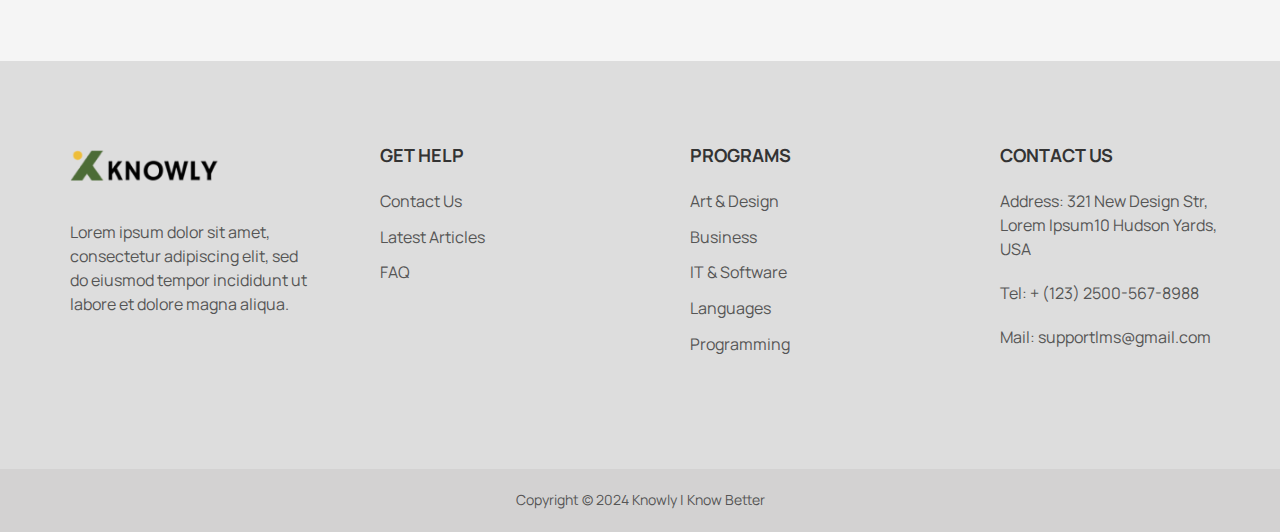
<file: course-detail-page.html>
<!DOCTYPE html>
<html lang="en">
<head>
    <meta charset="UTF-8">
    <meta name="viewport" content="width=device-width, initial-scale=1.0">
    <link rel="stylesheet" href="https://cdnjs.cloudflare.com/ajax/libs/font-awesome/5.15.4/css/all.min.css">
    <link href='https://unpkg.com/boxicons@2.1.4/css/boxicons.min.css' rel='stylesheet'>
    <link rel="stylesheet" href="style.css">
    <title>Knowly | Know Better</title>
</head>
<body>

    <!-- Nav Bar Fix -->
    <nav>
        <div class="wrapper">
            <div class="logo">  <a href="home.html"><img src="assets/knowly-logo.png" alt="knowly-logo"></a></div>
            <ul class="nav-links">
                <li><a href="index.html">Home</a></li>
                <li><a href="course.html">Course</a></li>
                <li><a href="blog.html">Blog</a></li>
                <li><a href="corporate.html">Corporate</a></li>
            </ul>
            <div class="login-register"><a href="#login-register">Login / Register</a></div>
            <div class="search-icon">
                <i class="fas fa-search"></i>
            </div>
        </div>
    </nav>
    <!--End of Nav Bar-->>
    <div class="course-detail-header">
        <div class="course-detail-header-top">
            <div class="category-badge">Web Development</div>
            <div class="course-detail-author" id="courseAuthor">Michael Adams</div>
        </div>
        <h1 class="course-detail-title">Front-End Web Development
        </h1>
        <div class="course-meta">
            <div class="meta-item">
=            </div>
            <div class="meta-item">
=            </div>
            <div class="meta-item">
            </div>
            <div class="meta-item">
            </div>
            <div class="meta-item">
                <i class="bx bx-edit-alt"></i> 3 Quizzes
            </div>
        </div>
    </div>
    <main class="course-detail">
        <div class="course-overview-container">
            <ul class="overview-tabs">
                <li class="overview-tab">Overview</li>
                <li class="overview-tab">Curiculum</li>
                <li class="overview-tab">Instructor</li>
                <li class="overview-tab">FAQs</li>
                <li class="overview-tab">Review</li>
            </ul>
            <div class="overview-content">
                <p>Lorem ipsum dolor sit amet consectetur adipisicing elit. Reiciendis explicabo vero omnis maiores voluptatum ut atque, aspernatur praesentium eligendi nemo sunt eaque vitae laborum dignissimos corporis pariatur animi, quidem harum!</p>
                <br>
                <p>Lorem ipsum dolor sit amet consectetur adipisicing elit. Reiciendis explicabo vero omnis maiores voluptatum ut atque, aspernatur praesentium eligendi nemo sunt eaque vitae laborum dignissimos corporis pariatur animi, quidem harum!</p>
            </div>
            <div class="curiculum-content" >
                <p>Lorem ipsum dolor sit, amet consectetur adipisicing elit. Harum nam, dignissimos sequi error illo quia pariatur qui iure excepturi cupiditate esse recusandae alias beatae, repellendus temporibus quis. Itaque, nemo dicta.</p>
                    <div class="section-container">
                        <div class="section-header">
                            <div class="section-title"><i class='bx bx-chevron-down'></i>
                                Lessons With Video Content</div>
                            <div class="section-meta">
                                <span>3 Lessons</span>
                                <span>45 Mins</span>
                            </div>
                        </div>
                        <div class="section-content">
                            <div class="lesson-item">
                                <i class='bx bx-play-circle'></i>
                                <div class="lesson-title">Lessons with video content</div>
                                <button class="preview-btn">Preview</button>
                                <span class="lesson-duration">12:30</span>
                                <i class='bx bx-check lesson-status'></i>
                            </div>
                            <div class="lesson-item">
                                <i class='bx bx-play-circle'></i>
                                <div class="lesson-title">Lessons with video content</div>
                                <button class="preview-btn">Preview</button>
                                <span class="lesson-duration">10:05</span>
                                <i class='bx bx-check lesson-status'></i>
                            </div>
                            <div class="lesson-item">
                                <i class='bx bx-play-circle'></i>
                                <div class="lesson-title">Lessons with video content</div>
                                <button class="preview-btn">Preview</button>
                                <span class="lesson-duration">2:25</span>
                                <i class='bx bx-lock-alt lesson-locked'></i>
                            </div>
                        </div>
                        <div class="section-header">
                            <div class="section-title"><i class='bx bx-chevron-down'></i>
                                Lessons With Video Content</div>
                            <div class="section-meta">
                                <span>3 Lessons</span>
                                <span>45 Mins</span>
                            </div>
                        </div>
                        <div class="section-content">
                            <div class="lesson-item">
                                <i class='bx bx-play-circle'></i>
                                <div class="lesson-title">Lessons with video content</div>
                                <button class="preview-btn">Preview</button>
                                <span class="lesson-duration">12:30</span>
                                <i class='bx bx-lock-alt lesson-locked'></i>
                            </div>
                            <div class="lesson-item">
                                <i class='bx bx-play-circle'></i>
                                <div class="lesson-title">Lessons with video content</div>
                                <button class="preview-btn">Preview</button>
                                <span class="lesson-duration">10:05</span>
                                <i class='bx bx-lock-alt lesson-locked'></i>
                            </div>
                            <div class="lesson-item">
                                <i class='bx bx-play-circle'></i>
                                <div class="lesson-title">Lessons with video content</div>
                                <button class="preview-btn">Preview</button>
                                <span class="lesson-duration">2:25</span>
                                <i class='bx bx-lock-alt lesson-locked'></i>
                            </div>
                        </div>
                        <div class="section-header">
                            <div class="section-title"><i class='bx bx-chevron-down'></i>
                                Lessons With Video Content</div>
                            <div class="section-meta">
                                <span>3 Lessons</span>
                                <span>45 Mins</span>
                            </div>
                        </div>
                        <div class="section-content">
                            <div class="lesson-item">
                                <i class='bx bx-play-circle'></i>
                                <div class="lesson-title">Lessons with video content</div>
                                <button class="preview-btn">Preview</button>
                                <span class="lesson-duration">12:30</span>
                                <i class='bx bx-lock-alt lesson-locked'></i>
                            </div>
                            <div class="lesson-item">
                                <i class='bx bx-play-circle'></i>
                                <div class="lesson-title">Lessons with video content</div>
                                <button class="preview-btn">Preview</button>
                                <span class="lesson-duration">10:05</span>
                                <i class='bx bx-lock-alt lesson-locked'></i>
                            </div>
                            <div class="lesson-item">
                                <i class='bx bx-play-circle'></i>
                                <div class="lesson-title">Lessons with video content</div>
                                <button class="preview-btn">Preview</button>
                                <span class="lesson-duration">2:25</span>
                                <i class='bx bx-lock-alt lesson-locked'></i>
                            </div>
                        </div>
                    </div>
                </div>
            <div class="instructor-content active" >
                <div class="instructor-head-info"><img src="assets/tutor3.png">
                <div class="instructor-contain-info">
                    <h3>Dr. Sean Combs</h3>
                    <p>Dr. Sean Combs is currently a Head of Product Development Team at Johnson Baby oil. Throughout this course you will be guided and mentored by Dr. Sean about the basic and advanced skill needed for developing a product.</p>
                    <div class="tutos-meta">
                        <div class="tutors-meta-item"><i class='bx bxs-graduation'></i>105 Student</div>
                        <div class="tutors-meta-item"><i class='bx bxs-file-blank' ></i>20 Lesson</div>
                    </div>
                </div></div>
                
            </div>
            <div class="faqs-content" >lalal</div>
            <div class="review-content" >lalaa</div>
        </div>
    </main>
    <script src="script.js"></script>

</body>
</html>
</file>
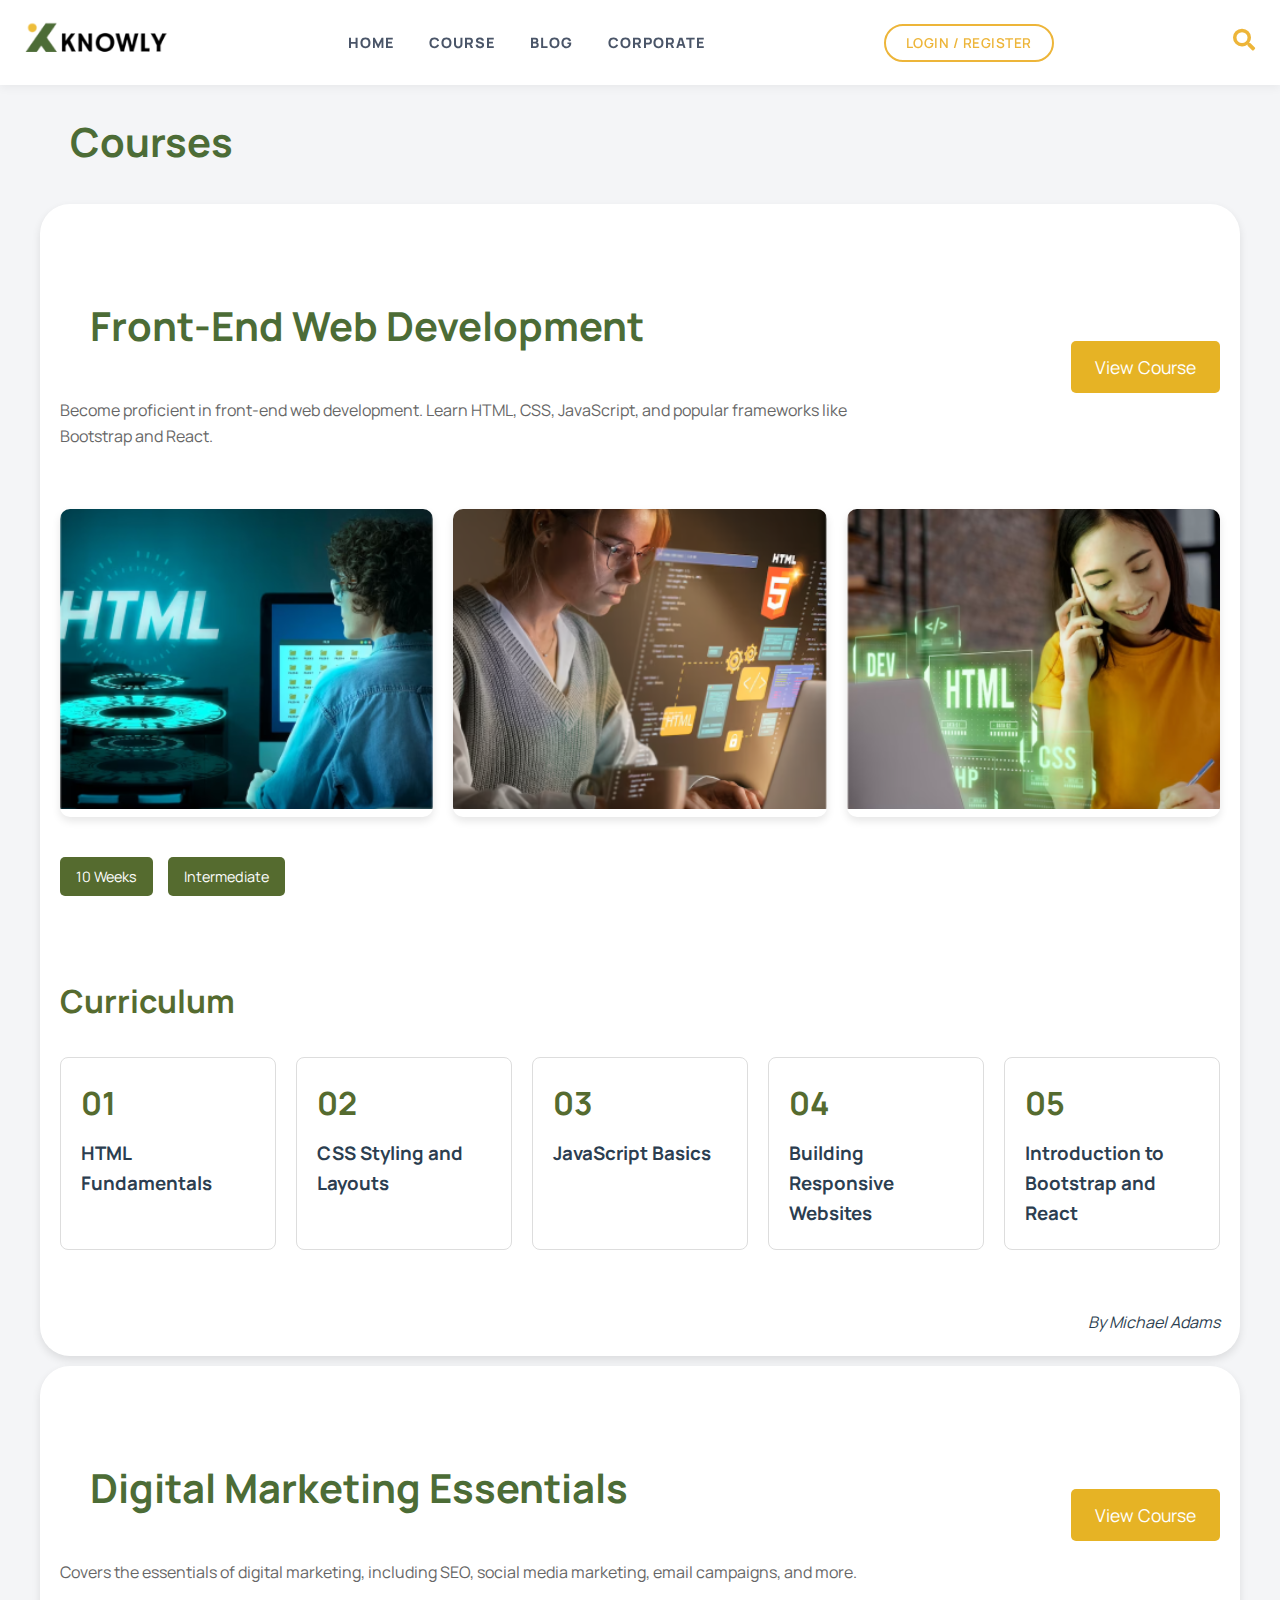
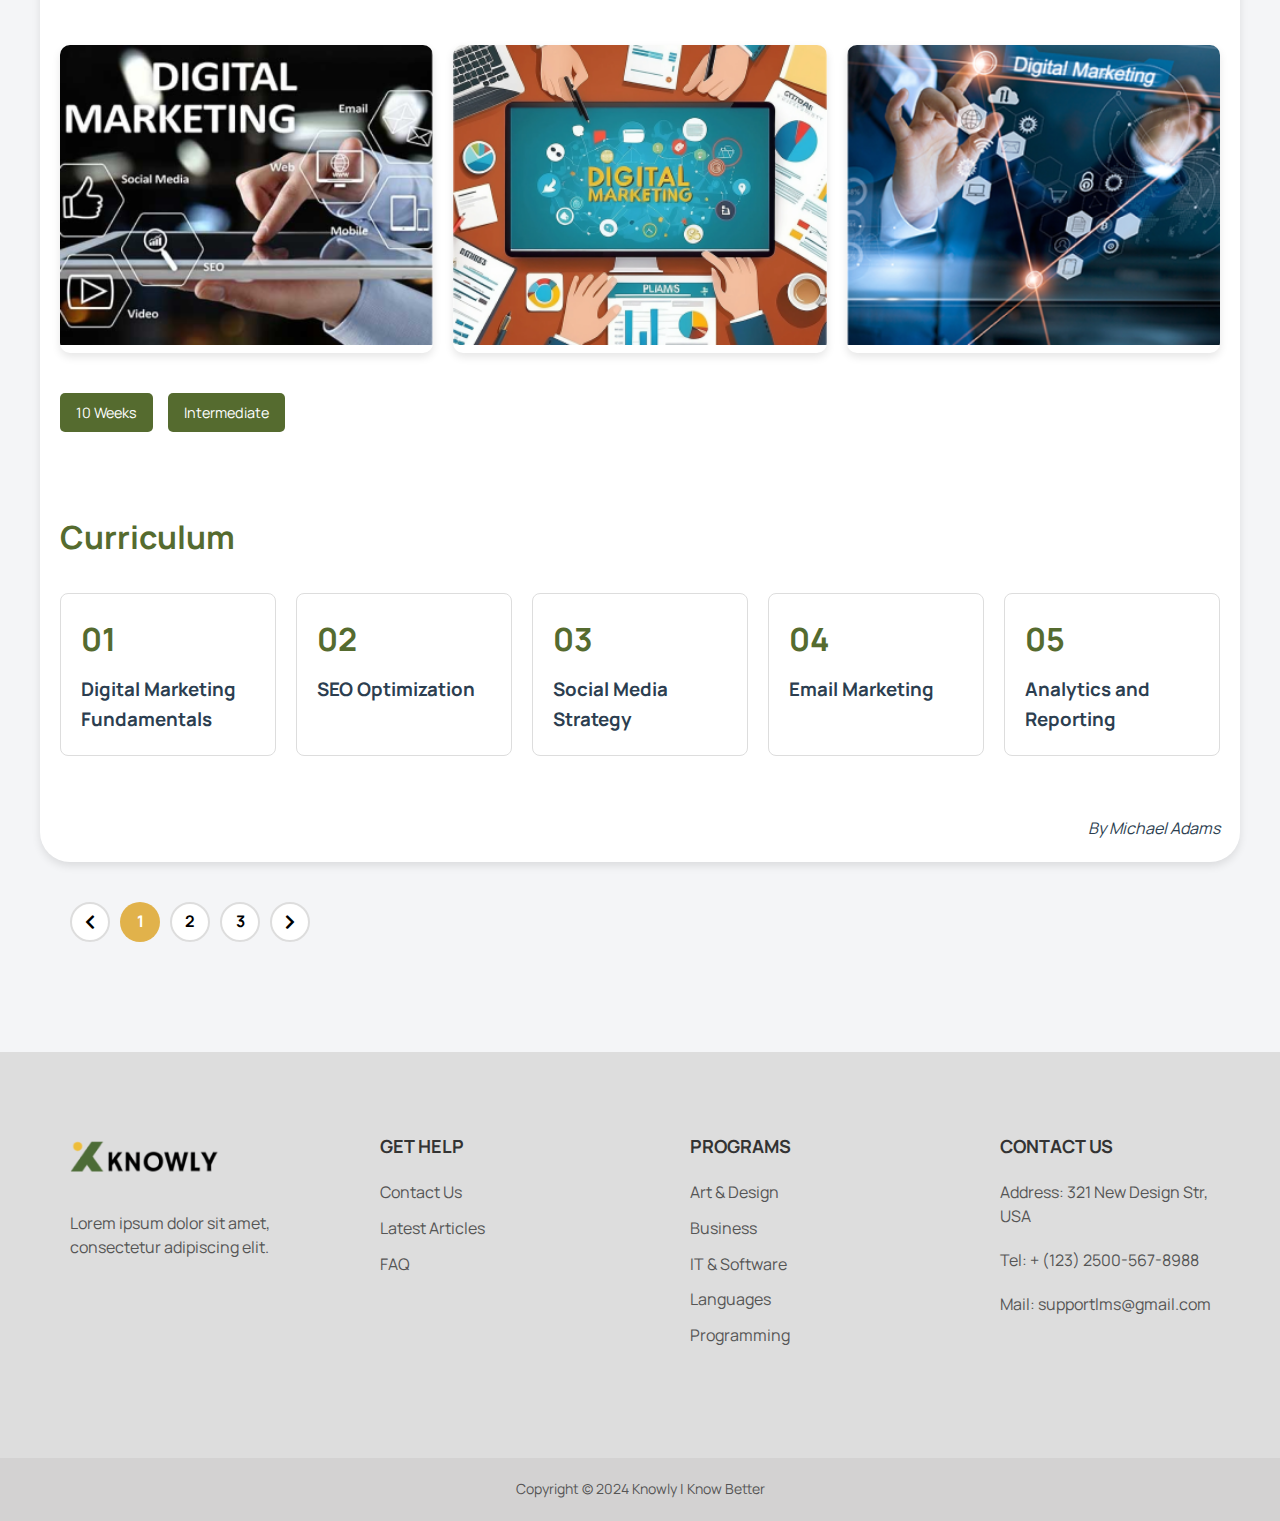
<file: course.html>
<!DOCTYPE html>
<html lang="en">
<head>
    <meta charset="UTF-8">
    <meta name="viewport" content="width=device-width, initial-scale=1.0">
    <link rel="stylesheet" href="https://cdnjs.cloudflare.com/ajax/libs/font-awesome/5.15.4/css/all.min.css">
    <link rel="stylesheet" href="style.css">
    <title>Knowly | Know Better</title>
    <style>
        /* Your existing CSS here */
    </style>
</head>
<body>
    <nav>
        <div class="wrapper">
            <div class="logo"><a href="home.html"><img src="assets/knowly-logo.png" alt="knowly-logo"></a></div>
            <ul class="nav-links">
                <li><a href="index.html">Home</a></li>
                <li><a href="course.html">Course</a></li>
                <li><a href="blog.html">Blog</a></li>
                <li><a href="corporate.html">Corporate</a></li>
            </ul>
            <div class="login-register"><a href="#login-register">Login / Register</a></div>
            <div class="search-icon"><i class="fas fa-search"></i></div>
        </div>
    </nav>

    <main>
        <div class="container">
          <h1>Courses</h1>
            <div id="courseContainer"></div>
            <div class="pagination" style="padding: 30px;">
              <!-- Tombol panah kiri -->
              <div class="page-item">
                <i class="fas fa-chevron-left"></i>
              </div>
          
              <!-- Nomor halaman -->
              <div class="page-item active">1</div>
              <div class="page-item">2</div>
              <div class="page-item">3</div>
          
              <!-- Tombol panah kanan -->
              <div class="page-item">
                <i class="fas fa-chevron-right"></i>
              </div>
            </div>
        </div>
    </main>

    <footer>
        <div class="footer-content">
            <div class="footer-section">
                <div class="footer-logo"><img src="assets/knowly-logo.png" alt="Knowly Logo"></div>
                <p>Lorem ipsum dolor sit amet, consectetur adipiscing elit.</p>
            </div>
            <div class="footer-section">
                <h3>GET HELP</h3>
                <ul>
                    <li><a href="#">Contact Us</a></li>
                    <li><a href="#">Latest Articles</a></li>
                    <li><a href="#">FAQ</a></li>
                </ul>
            </div>
            <div class="footer-section">
                <h3>PROGRAMS</h3>
                <ul>
                    <li><a href="#">Art & Design</a></li>
                    <li><a href="#">Business</a></li>
                    <li><a href="#">IT & Software</a></li>
                    <li><a href="#">Languages</a></li>
                    <li><a href="#">Programming</a></li>
                </ul>
            </div>
            <div class="footer-section">
                <h3>CONTACT US</h3>
                <p>Address: 321 New Design Str, USA</p>
                <p>Tel: + (123) 2500-567-8988</p>
                <p>Mail: supportlms@gmail.com</p>
            </div>
        </div>
        <div class="scroll-up-btn"><a href="#top">&#8679;</a></div>
        <div class="footer-copyright">
            <p>Copyright © 2024 Knowly | Know Better</p>
        </div>
    </footer>

<script src="script.js"></script>
</body>
</html>
</file>
<file: style.css>
@import url('https://fonts.googleapis.com/css2?family=Manrope:wght@300;400;600;800&display=swap');

::-webkit-scrollbar {
    display: none;
}

html {
    scroll-behavior: smooth;
}

* {
    margin: 0;
    padding: 0;
    box-sizing: border-box;
    font-family: 'Manrope', sans-serif;
}

body {
    background-color: #f4f5f7;
    color: #2c3e50;
    line-height: 1.6;
    overflow-x: hidden;
}


.section-title h1 {
    font-size: 2.2rem;
    font-weight: 800;
    color: #333;
    margin-bottom: 40px;
}
.scroll-up-btn {
    position: fixed;
    bottom: 20px;
    right: 20px;
    background-color: #595959;
    border-radius: 50%;
    width: 50px;
    height: 50px;
    display: flex;
    align-items: center;
    justify-content: center;
    opacity: 0;
    visibility: hidden;
    transition: opacity 0.3s ease, visibility 0.3s ease;
    z-index: 1000;
  }
  
  .scroll-up-btn a {
    color: #fff;
    font-size: 24px;
    text-decoration: none;
  }
  
  .scroll-up-btn:hover {
    background-color: #353535;
  }
  
  .scroll-up-btn.show {
    opacity: 1;
    visibility: visible;
  }


nav {
    position: fixed;
    top: 0;
    left: 0;
    width: 100%;
    background-color: #ffffff;
    box-shadow: 0 2px 10px rgba(0, 0, 0, 0.06);
    z-index: 1000;
    transition: all 0.3s ease;
}

.wrapper {
    max-width: 1280px;
    margin: 0 auto;
    padding: 0 25px;
    height: 85px;
    display: flex;
    align-items: center;
    justify-content: space-between;
}

.logo img {
    height: 50px;
    transition: transform 0.3s ease;
}

.logo img:hover {
    transform: scale(1.05);
}

.nav-links {
    display: flex;
    align-items: center;
    gap: 35px;
}

.nav-links li {
    list-style: none;
}

.nav-links a {
    text-decoration: none;
    color: #4a5568;
    font-weight: 800;
    position: relative;
    transition: all 0.3s ease;
    text-transform: uppercase;
    letter-spacing: 1px;
    font-size: 0.9rem;
    padding-bottom: 5px;
}

.nav-links a::after {
    content: '';
    position: absolute;
    width: 0;
    height: 2px;
    bottom: -3px;
    left: 50%;
    background-color: #EDB539;
    transition: all 0.3s ease;
}

.nav-links a:hover {
    color: #EDB539;
}

.nav-links a:hover::after {
    width: 100%;
    left: 0;
}

.login-register a {
    text-decoration: none;
    color: #EDB539;
    border: 2px solid #EDB539;
    padding: 8px 20px;
    border-radius: 25px;
    font-weight: 600;
    transition: all 0.3s ease;
    text-transform: uppercase;
    font-size: 0.85rem;
    letter-spacing: 0.5px;
}

.login-register a:hover {
    background-color: #3b82f6;
    color: white;
    box-shadow: 0 4px 6px rgba(59, 130, 246, 0.25);
}

.search-icon i {
    font-size: 22px;
    color: #EDB539;
    cursor: pointer;
    transition: all 0.3s ease;
}

.search-icon i:hover {
    color: #3b82f6;
    transform: scale(1.1);
}

@media screen and (max-width: 768px) {
    .wrapper {
        flex-wrap: wrap;
        height: auto;
        padding: 15px 20px;
    }

    .nav-links {
        width: 100%;
        justify-content: center;
        gap: 20px;
        margin-top: 15px;
        flex-direction: column;
        align-items: center;
    }

    .login-register, .search-icon {
        margin-top: 15px;
    }
}

.landing {
    display: flex;
    align-items: center;
    justify-content: space-between;
    padding: 150px 80px 80px 150px;
    background-color: #f5f5f5;
}

.landing-content {
    max-width: 650px;
    text-align: left;
}

.landing-content h1 {
    font-size: 3rem;
    font-weight: 800;
    margin-bottom: 1.5rem;
    color: #2c3e50;
}

.landing-content p {
    font-size: 1.2rem;
    color: #4a5568;
    margin-bottom: 2rem;
}

.cta-button {
    display: inline-block;
    background-color: #EDB539;
    color: white;
    text-decoration: none;
    font-size: 1rem;
    font-weight: 600;
    padding: 12px 28px;
    border-radius: 50px;
    transition: all 0.3s ease;
    box-shadow: 0 4px 6px rgba(0, 0, 0, 0.2); 
}

.cta-button:hover {
    box-shadow: 0 6px 12px rgba(0, 0, 0, 0.3);
    transform: translateY(-2px); 
}


.cta-button:hover {
    background-color: #2563eb;
    box-shadow: 0 4px 6px rgba(59, 130, 246, 0.25);
}

.landing-image img {
    max-width: 600;
    width: 100%;
}

@media (max-width: 768px) {
    .landing {
        flex-direction: column;
        padding: 80px 20px;
    }

    .landing-content {
        text-align: center;
        margin-bottom: 2rem;
    }

    .landing-content h1 {
        font-size: 2.5rem;
    }

    .landing-image img {
        max-width: 400px;
    }
}

.landing-footer {
    text-align: center;
}

.leading-footer-container {
    width: 100%;
    background: linear-gradient(to right, #4C6C36, #EDBD3A); /* Gradien latar belakang */
    padding: 30px 50px;
}

.leading-footer-container p {
    font-size: 1.4rem;
    font-weight: 600;
    color: white;
    margin-bottom: 20px;
    line-height: 1.5;
}

.partner-list-container {
    display: flex; 
    overflow-x: auto;
    padding: 10px 0;
    gap: 50px; 
}

.partner-list {
    width: 180px; 
    background-color: white; 
    padding: 15px;
    border-radius: 10px; 
    box-shadow: 0 4px 6px rgba(0, 0, 0, 0.1); 
    transition: transform 0.3s ease, box-shadow 0.3s ease;
    flex-shrink: 0; 
    justify-items: center;
}

.partner-list img {
    width: auto;
    height: 30px;
    display: block;
    border-radius: 15px; 
}

.partner-list:hover {
    transform: translateY(-5px); 
    box-shadow: 0 8px 12px rgba(0, 0, 0, 0.2); 
}

@media (max-width: 768px) {
    .leading-footer-container {
        padding: 20px 10px;
    }
    
    .partner-list {
        margin: 10px;
        max-width: 120px;
    }

    .leading-footer-container p {
        font-size: 1rem; 
    }
}

@media (max-width: 480px) {
    .partner-list {
        margin: 5px;
        max-width: 100px; 
    }

    .leading-footer-container p {
        font-size: 0.9rem;
    }
}


/*Popular Course Section*/

.popular-courses {
    padding: 60px 0px;
    background-color: #f5f5f5; 
    text-align: center;
}


.courses {
    display: grid;
    padding: 50px;
    grid-template-columns: repeat(3, 1fr); /* Membuat 3 kolom */
    gap: 50px;
    flex-wrap: wrap; /* Membuat elemen masuk ke baris baru jika ruang terbatas */
    justify-content: center;
    align-items: center;
    margin: 0 auto; /* Menambahkan margin auto agar konten berada di tengah secara horizontal */
    max-width: 1200px; /* Menambahkan batasan lebar maksimum jika diperlukan */
}

.course-card {
    background-color: white;
    width: 320px;
    border-radius: 15px;
    box-shadow: 0 4px 10px rgba(0, 0, 0, 0.1); /* Efek bayangan */
    overflow: hidden;
    transition: transform 0.3s ease, box-shadow 0.3s ease;
}

.course-card:hover {
    transform: translateY(-5px);
    box-shadow: 0 6px 15px rgba(0, 0, 0, 0.15); 
}

.course-card-content {
    padding: 20px;
}

.course-image {
    position: relative;
    width: 100%;
    height: 180px;
    margin-bottom: 15px;
    overflow: hidden;
    z-index: 1; /* Added this to ensure the course image is below the student image */
}
.course-image img {
    width: 100%;
    height: 100%;
    object-fit: cover;
    border-radius: 10px;
}

.student-image {
    position: relative;
    margin-top: -33px; /* Adjusted the margin-top to position the student image properly */
    z-index: 2; /* Increased the z-index to make the student image appear on top */
}


.course-info {
    text-align: left;
    margin-bottom: 15px;
}

.course-info .periode {
    font-size: 0.9rem;
    color: #777;
    margin-bottom: 5px;
}

.course-info h3 {
    font-size: 1.25rem;
    font-weight: 600;
    color: #333;
    margin-bottom: 10px;
}

.course-info p {
    font-size: 1rem;
    color: #555;
    line-height: 1.5;
}
.course-card-footer {
    display: flex;
    justify-content: center;
    align-items: center;
    margin-bottom: 20px;
    gap: 20px;
}

.course-price {
    display: flex;
    align-items: center;
    gap: 20px;
}

.course-price .after-discount {
    font-size: 1.2rem;
    font-weight: 700;
    color: #EDB539;
}

.course-price .before-discount {
    font-size: 1rem;
    font-weight: 400;
    color: #777;
    text-decoration: line-through;
}

.enroll-button a {
    display: inline-block;
    background-color: #EDB539;
    color: white;
    text-decoration: none;
    font-size: 1rem;
    font-weight: 600;
    padding: 12px 28px;
    border-radius: 50px;
    transition: background-color 0.3s ease;
}

.enroll-button a:hover {
    background-color: #C49B2B;
}

.seemore-button {
    display: inline-block;
    background-color: #EDB539;
    color: white;
    text-decoration: none;
    font-size: 1.2rem;
    font-weight: 600;
    padding: 12px 35px;
    border-radius: 50px;
    transition: all 0.3s ease;
}

.seemore-button:hover {
    background-color: #C49B2B;
    transform: translateY(-5px);
    box-shadow: 0 6px 15px rgba(0, 0, 0, 0.15); 
}

/* Responsif untuk perangkat dengan lebar layar lebih kecil */
@media (max-width: 768px) {
    .section-title h1 {
        font-size: 1.8rem;
    }

    .courses {
        grid-template-columns: repeat(2, 1fr); /* Mengubah menjadi 2 kolom pada perangkat dengan lebar lebih kecil */
    }

    .course-card {
        width: 280px;
    }
}

@media (max-width: 480px) {
    .section-title h1 {
        font-size: 1.5rem;
    }

    .courses {
        grid-template-columns: 1fr; /* Mengubah menjadi 1 kolom pada perangkat dengan lebar sangat kecil */

    }

    .course-card {
        width: 90%;
    }
}


.tutors-section {
    padding: 60px 20px;
    background-color: #f5f5f5; 
    text-align: center;
    justify-content: center;
    justify-items: center;
}

.tutors-section .section-title h1{
    max-width: 800px;
}

.tutors {
    display: grid;
    padding: 50px;
    grid-template-columns: repeat(3, 1fr); /* Membuat 3 kolom */
    gap: 50px;
    flex-wrap: wrap; /* Membuat elemen masuk ke baris baru jika ruang terbatas */
    justify-content: center;
    align-items: center;
    margin: 0 auto; /* Menambahkan margin auto agar konten berada di tengah secara horizontal */
    max-width: 1200px;
}

.tutors-card {
    background-color: white;
    width: 320px;
    border-radius: 15px;
    box-shadow: 0 4px 10px rgba(0, 0, 0, 0.1); /* Efek bayangan */
    overflow: hidden;
    transition: transform 0.3s ease, box-shadow 0.3s ease;
    margin-bottom: 30px; /* Memberikan jarak antar kartu */
}

.tutors-card:hover {
    transform: translateY(-5px); /* Efek hover untuk mengangkat kartu */
    box-shadow: 0 6px 15px rgba(0, 0, 0, 0.15); /* Bayangan lebih besar saat hover */
}

.tutors-card-content {
    padding: 20px;
}

.tutors-image {
    width: 100%;
    height: 180px;
    margin-bottom: 15px;
    overflow: hidden;
}

.tutors-image img {
    width: 100%;
    height: 100%;
    object-fit: cover;
    border-radius: 10px;
}

.tutors-info {
    text-align: left;
}

.tutors-info h3 {
    font-size: 1.25rem;
    font-weight: 600;
    color: #333;
    margin-bottom: 10px;
}

.tutors-info p {
    font-size: 1rem;
    color: #555;
    line-height: 1.5;
}

/* Responsif untuk perangkat dengan lebar layar lebih kecil */
@media (max-width: 768px) {
    .tutors-card {
        width: 280px;
    }

    .tutors {
        grid-template-columns: repeat(2, 1fr); /* Mengubah menjadi 2 kolom pada perangkat dengan lebar lebih kecil */
    }
}

@media (max-width: 480px) {
    .tutors-card {
        width: 90%;
    }

    .tutors {
        grid-template-columns: 1fr; /* Mengubah menjadi 1 kolom pada perangkat dengan lebar sangat kecil */

    }
}

.terstimoni-section {
    padding: 60px 20px;
    background-color: #f5f5f5;
    display: flex;
    justify-content: center;
    align-items: center;
    flex-direction: column; 
}


.testi {
    display: flex;
    flex-direction: column; /* Membuat elemen mengalir ke bawah */
    gap: 30px; /* Jarak antar elemen */
    justify-content: center;
    align-items: center;
    margin: 0 auto;
    max-width: 1200px;
    padding: 20px;
    width: 100%; /* Menambahkan lebar 100% agar tidak melebihi kontainer */
}

.testi-card {
    padding: 20px;
    background-color: white;
    width: 100%;
    border-radius: 15px;
    box-shadow: 0 4px 10px rgba(0, 0, 0, 0.1); /* Efek bayangan */
    overflow: hidden;
    transition: transform 0.3s ease, box-shadow 0.3s ease;
    margin-bottom: 30px;
    text-align: left; /* Mengatur text di dalam kartu untuk rata tengah */
}

.testi-card:hover {
    transform: translateY(-5px); /* Efek hover untuk mengangkat kartu */
    box-shadow: 0 6px 15px rgba(0, 0, 0, 0.15); /* Bayangan lebih besar saat hover */
}

.testi-footer {
    display: flex;
    align-items: center;
    justify-content: space-between;
    padding: 20px;
}

.testi-card br {
    display: block;
    content: "";
    border-top: 1px solid #333; /* Garis pemisah */
    margin: 20px 0; 
}

.testi-profile {
    display: flex;
    align-items: center;
}

.testi-profile img {
    width: 100px;
    height: 80px;
    border-radius: 15px;
    margin-right: 1rem;
    object-fit:scale-down;
}

.testi-profile h3 {
    font-size: 18px;
    font-weight: 600;
    color: #333;
}

.testi-footer a {
    background-color: #ffc107;
    color: #fff;
    padding: 0.75rem 1.5rem;
    border-radius: 4px;
    font-size: 14px;
    font-weight: 600;
    text-decoration: none;
    transition: background-color 0.3s ease;
}

.testi-footer a:hover {
    background-color: #ffb700;
}

/* Responsive styles */
@media (max-width: 768px) {
    .testi {
        padding: 10px;
    }

    .testi-card {
        width: 90%; /* Lebar kartu lebih kecil di perangkat menengah */
    }
}

@media (max-width: 480px) {
    .testi {
        padding: 5px;
    }

    .testi-card {
        width: 100%; /* Kartu akan mengambil 100% lebar pada perangkat kecil */
    }
}




footer {
    background-color: #dddddd;
    padding: 80px 0px 0px;
  }
  
  .footer-content {
    max-width: 1200px;
    margin: 0 auto;
    display: grid;
    grid-template-columns: repeat(4, 1fr);
    gap: 40px;
  }
  
  .footer-section {
    text-align: left;
    padding-bottom: 100px;
    margin-left: 30px;
  }
  
  .footer-logo img {
    max-width: 150px;
    margin-bottom: 20px;
  }
  
  .footer-section h3 {
    font-size: 18px;
    font-weight: 700;
    color: #333;
    margin-bottom: 20px;
  }
  
  .footer-section ul {
    list-style: none;
    padding: 0;
  }
  
  .footer-section ul li {
    margin-bottom: 10px;
  }
  
  .footer-section ul li a {
    color: #555;
    text-decoration: none;
    transition: color 0.3s ease;
  }
  
  .footer-section ul li a:hover {
    color: #333;
  }
  
  .footer-section p {
    color: #555;
    line-height: 1.5;
    margin-bottom: 20px;
  }
  
  .footer-copyright {
    background-color: #d3d2d2;
    padding: 20px;
    text-align: center;
    color: #555;
    font-size: 14px;
  }
  
  @media (max-width: 768px) {
    .footer-content {
      grid-template-columns: repeat(2, 1fr);
    }
  }
  
  @media (max-width: 480px) {
    .footer-content {
      grid-template-columns: 1fr;
    }
  }



  /** CORPORATE SECTION **/
  .corporate-section {
    padding: 60px 20px;
    background-color: #f9f9f9;
    display: flex;
    justify-content: center;
    align-items: center;
    flex-direction: column; 

}


.programs {
    display: flex;
    flex-direction: column;
    gap: 40px;
    align-items: center;
}
.programs-card {
    display: flex;
    background-color: #ffffff;
    border-radius: 15px;
    box-shadow: 0 4px 10px rgba(0, 0, 0, 0.1);
    overflow: hidden;
    max-width: 900px;
    width: 100%;
    transition: transform 0.3s ease, box-shadow 0.3s ease;
}

.programs-card:hover {
    transform: translateY(-5px);
    box-shadow: 0 6px 15px rgba(0, 0, 0, 0.15);
}

.programs-image {
    flex: 0 0 35%; 
    background-color: #5f9ea0; 
    display: flex;
    justify-content: center;
    align-items: center;
}

.programs-image img {
    object-fit: cover;
}

.programs-card-content {
    flex: 1;
    padding: 30px;
    display: flex;
    flex-direction: column;
    justify-content: center;
}

.periode {
    color: #777;
    font-size: 0.9rem;
    margin-bottom: 10px;
}

.title {
    font-size: 1.8rem;
    font-weight: 700;
    color: #556b2f;
    margin-bottom: 10px;
}

.description {
    color: #555;
    font-size: 1rem;
    line-height: 1.6;
    margin-bottom: 20px;
}

.enroll-button a {
    display: inline-block;
    background-color: #d8b834;
    color: white;
    text-decoration: none;
    padding: 10px 20px;
    border-radius: 30px;
    font-size: 1rem;
    font-weight: 600;
    box-shadow: 0 4px 6px rgba(0, 0, 0, 0.1);
    transition: background-color 0.3s ease, box-shadow 0.3s ease;
}

.enroll-button a:hover {
    background-color: #c9a52b;
    box-shadow: 0 6px 10px rgba(0, 0, 0, 0.15);
}

/* Responsiveness */
@media (max-width: 768px) {
    .programs-card {
        flex-direction: column;
    }

    .programs-image {
        flex: 0 0 auto;
    }

    .programs-image img {
        width: 100px;
    }
}

/* General Styling */
.consultasi-section {
    padding: 40px 20px;
    background-color: #f9f9f9;
    display: grid;
    place-items: center; /* Pusatkan horizontal & vertikal */
}



/* Form Styling */
.contact-form {
    width: 100%;
    max-width: 600px;
    background-color: #fff;
    padding: 30px;
    border-radius: 8px;
    box-shadow: 0 2px 5px rgba(0, 0, 0, 0.1);
}

.contact-form input,
.contact-form textarea {
    width: 100%;
    padding: 12px;
    margin-bottom: 15px;
    border: 1px solid #ddd;
    border-radius: 5px;
    font-size: 0.8rem;
    color: #333;
}

.contact-form input::placeholder,
.contact-form textarea::placeholder {
    color: #aaa;
}

.contact-form textarea {
    resize: none;
}

.checkbox {
    display: flex;
    align-items: center;
    gap: 6px; /* Pastikan jarak kecil */
}

.checkbox input {
    width: 15px;
    margin: 0; /* Hapus margin default */
    flex: 0 0 auto; /* Tetapkan ukuran checkbox */

}

.checkbox label {
    margin: 0; /* Pastikan tidak ada margin ekstra */
    font-size: 0.9rem;
    color: #EDB539;
    line-height: 1.4;
}




/* Button Styling */
.send-button {
    display: block;
    width: 100px;
    padding: 10px;
    font-size: 1rem;
    color: #fff;
    background-color: #e2b23c;
    border: none;
    border-radius: 5px;
    cursor: pointer;
    transition: background-color 0.3s ease;
}

.send-button:hover {
    background-color: #d1a02b;
}


@media (max-width: 768px) {
    .contact-form {
        padding: 20px;
    }
    .contact-form input,
    .contact-form textarea {
        font-size: 0.9rem;
    }
}

@media (max-width: 480px) {
    .contact-form {
        padding: 15px;
    }
    .contact-form input,
    .contact-form textarea {
        font-size: 0.85rem;
        padding: 10px;
    }
}



.article-page {
    padding-top: 60px;
    padding-left: 30px;
    display: flex;
    justify-content: center;
    flex-direction: column; 
    max-width: 1250px;

}

.section-title-article {
    display: flex;
    justify-content: space-between;
    padding-top: 40px;
    padding-left: 100px;
    width: 1250px;
}

.section-title-article h3 {
    font-size: 2rem;
    color: #4C6C36;
}

.search-category {
    display: flex;
    justify-content: space-between;
    align-items: center;
  }
  
  .search-bar {
    display: flex;
    align-items: center;
    gap: 10px;
  }
  
  .search-bar input {
    padding: 8px;
    border: none;
    border-bottom: 1px solid #000000;
    outline: none;
    transition: all 0.3s ease-in-out;
    background: none;
  }
  
  .search-category i {
    cursor: pointer;
    font-size: 1rem;
  }
  

.article {
    display: grid;
    padding: 50px;
    grid-template-columns: repeat(2, 1fr); /* Membuat 3 kolom */
    gap: 50px;
    flex-wrap: wrap; /* Membuat elemen masuk ke baris baru jika ruang terbatas */
    justify-content: center;
    align-items: center;
    margin: 0 auto; /* Menambahkan margin auto agar konten berada di tengah secara horizontal */
}

.article-card {
    background-color: white;
    width: 450px;
    border-radius: 15px;
    box-shadow: 0 4px 10px rgba(0, 0, 0, 0.1); /* Efek bayangan */
    overflow: hidden;
    transition: transform 0.3s ease, box-shadow 0.3s ease;
    margin-bottom: 30px; /* Memberikan jarak antar kartu */
    cursor: pointer;
}

.article-card:hover {
    transform: translateY(-5px); /* Efek hover untuk mengangkat kartu */
    box-shadow: 0 6px 15px rgba(0, 0, 0, 0.15); /* Bayangan lebih besar saat hover */
}

.article-info {
    padding: 20px;
}

.article-image {
    width: 100%;
    height: 180px;
    margin-bottom: 15px;
    overflow: hidden;
}

.article-image img {
    width: 100%;
    height: 100%;
    object-fit: cover;
}

.article-info {
    text-align: left;
}

.article-info h3 {
    font-size: 1.25rem;
    font-weight: 600;
    color: #333;
    margin-bottom: 10px;
}

.article-info p {
    font-size: 1rem;
    color: #555;
    line-height: 1.5;
}


.pagination {
    display: flex;
    align-items: center;
    gap: 10px; /* Jarak antar item */
  }
  
  .page-item {
    width: 40px;
    height: 40px;
    display: flex;
    justify-content: center;
    align-items: center;
    border: 2px solid #ddd;
    border-radius: 50%;
    font-size: 16px;
    font-weight: bold;
    cursor: pointer;
    transition: all 0.3s ease;
    color: #000;
    background-color: #fff;
  }
  
  .page-item:hover {
    background-color: #f0f0f0;
    border-color: #ccc;
  }
  
  .page-item.active {
    background-color: #e1b24b; /* Warna emas */
    color: #fff;
    border: none;
  }
  
  .page-item i {
    font-size: 16px;
  }


.menu-category {
    padding: 100px 50px;
    width: 100%;
  }
  
  .menu-category h2 {
    font-size: 1.5rem;
    color: #333;
    margin-bottom: 15px;
  }
  
  .category-list {
    list-style: none;
    padding: 0;
    margin: 0;
  }
  
  .category-list li {
    display: flex;
    justify-content: space-between;
    align-items: center;
    margin-bottom: 10px;
  }
  
  .category-list li a {
    text-decoration: none;
    color: #5a5a5a;
    font-size: 1rem;
  }

  .category-list li a:hover {
    color: #EDB539;
    text-decoration: underline; 
  }
  
  .category-list li p {
    font-size: 0.9rem;
    color: #666;
  }
  .recent-post {
    list-style: none; /* Menghapus bullet default */
    padding: 0;
    margin: 0;
}

.recent-post li {
    display: flex;
    align-items: center;
    gap: 15px; /* Jarak antara gambar dan teks */
    margin-bottom: 20px; /* Jarak antar item daftar */
    padding: 10px;
    border-bottom: 1px solid #ddd; /* Garis pemisah antar item */
}

.recent-post li:last-child {
    border-bottom: none; /* Menghapus garis pemisah untuk item terakhir */
}

.recent-post li img {
    width: 120px;
    height: 120px;
    object-fit: cover;
    border-radius: 15px; /* Membulatkan tepi gambar */
    box-shadow: 0 2px 8px rgba(0, 0, 0, 0.1); /* Bayangan untuk estetika */
    transition: transform 0.3s ease, box-shadow 0.3s ease;
}

.recent-post li img:hover {
    transform: scale(1.05); /* Zoom saat hover */
    box-shadow: 0 4px 12px rgba(0, 0, 0, 0.2);
}

.recent-post li .content h4 {
    font-size: 1rem;
    font-weight: 600;
    color: #333;
    margin: 0;
}

.recent-post li a {
    display: flex;
    align-items: center;
    text-decoration: none;
    color: inherit;
    gap: 15px;
}

.recent-post li a:hover .content h4 {
    color: #EDB539;
    text-decoration: underline; 
}



/* Responsiveness */
@media (max-width: 768px) {
    .article-page {
      padding: 30px;
    }
  
    .article {
      grid-template-columns: 1fr;
    }
    .recent-post li {
        flex-direction: column; /* Susunan vertikal untuk layar kecil */
        align-items: flex-start;
    }

    .recent-post li img {
        width: 100px;
        height: 100px;
        margin-bottom: 10px;
    }

    .recent-post li .content h4 {
        font-size: 0.9rem;
    }
  }
  
  @media (max-width: 480px) {
    .search-bar input {
      font-size: 0.9rem;
    }
  
    .article-info h3 {
      font-size: 1.1rem;
    }
  
    .pagination {
      flex-wrap: wrap;
    }
    .recent-post li {
        flex-direction: column; /* Susunan vertikal untuk layar sangat kecil */
        align-items: flex-start;
        gap: 10px; /* Jarak antar elemen di dalam item */
    }

    .recent-post li img {
        width: 80px; /* Ukuran gambar lebih kecil */
        height: 80px;
        margin-bottom: 8px; /* Menambahkan jarak bawah pada gambar */
        border-radius: 10px; /* Tepi gambar lebih kecil */
    }

    .recent-post li .content h4 {
        font-size: 0.85rem; /* Ukuran teks lebih kecil */
        line-height: 1.2; /* Menjaga keterbacaan */
    }

    .recent-post li {
        padding: 8px; /* Padding lebih kecil untuk menghemat ruang */
    }
}

.wrapper-article-detail {
    max-width: 1200px;
    margin: 130px auto;
    padding: 0 20px;
}

.article-header {
    text-align: left;
    margin-bottom: 40px;
}

.article-header img {
    width: 1000px;
    height: auto;
    margin-bottom: 20px;
    border-radius: 50px;
    box-shadow: 0 4px 8px rgba(0,0,0,0.1);
}

.article-header h1 {
    font-size: 2.5em;
    color: #4C6C36;
}


.article-info ul{
    display: flex;
    list-style: none;
    gap: 20px;
}

.article-info ul li {
    display: flex;
    align-items: center; 
    font-size: 1rem;
 
}

.article-info ul li i {
    color: #EDB539;
    margin-right: 15px; 

}

.article-content {
    line-height: 1.8;
    font-size: 1.1em;
    color: #444;
}

.article-content p{
    padding: 25px 0px;
}

.article-tags {
    display: flex;
    padding: 20px;
}

.tag-lists {
    display: flex;
    padding: 0px 30px;
    list-style: none;
}

.article-tags p {
    padding: 10px 0;
    font-size: 1.2rem;
    font-weight: 600;
}

.tag-lists li {
    padding: 10px 20px;
    margin-right: 20px;
    background-color: white;
    border: #a6a6a6 1px solid;
    border-radius: 10px;
}

.article-share {
    display: flex;
    padding: 20px;
}

.share-lists {
    display: flex;
    padding: 0px 30px;
    list-style: none;
}

.article-share p {
    padding: 10px 0;
    font-size: 1.2rem;
    font-weight: 600;
}

.share-lists li {
    padding: 10px 20px;
    font-size: 25px;
}

.prev-next-article {
    display: flex;
    padding: 50px 0;
    gap: 30px; 
}

.prev-article,
.next-article {
    height: 180px;
    padding: 35px 50px;
    background-color: #4C6C36;
    width: 550px;
    color: #fff; 
    border-radius: 10px; 
    display: flex;
    flex-direction: column;
    justify-content: space-between;
}

.comment-section-article {
    padding: 30px 0;

}

.comment-section-header {
    padding: 30px 0;
    display: flex;
    flex-direction: column;
    gap: 20px;
}
.comment-section-header h3{
    font-size: 1.6rem;
    font-weight: 700;
}

.comment-wrapper {
    background-color: white;
    padding: 40px;
    display: flex;
}

.comment-wrapper img {
    height: 100px;
    width: auto;
    margin-right: 40px;
    border-radius: 50%;
}
.comment-header {
    display: flex;
    justify-content: space-between;
    margin-bottom: 20px;
}
.comment-reply-btn {
    display: flex;
    align-items: center;
    font-weight: 600;
    padding-top: 15px;
}
.comment-reply-btn i {
    font-size: 25px;
    margin-right: 15px;
    color: #EDB539;
}

.leave-comment {
    padding: 20px;
    border-radius: 10px;
    margin-top: 20px;
}

.leave-comment-header h3 {
    margin: 0 0 10px;
    font-size: 24px;
    color: #333;
}

.leave-comment-header p {
    margin: 0 0 20px;
    font-size: 14px;
    color: #666;
}

.comment-input-fields {
    display: flex;
    flex-wrap: wrap;
    gap: 20px;
}

.comment-input-fields input[type="text"] {
    width: calc(50% - 10px); /* Membagi lebar secara merata */
    padding: 10px;
    font-size: 14px;
    border: 1px solid #ccc;
    border-radius: 5px;
}

.comment-input-fields textarea {
    width: 100%;
    padding: 10px;
    font-size: 14px;
    border: 1px solid #ccc;
    border-radius: 5px;
    resize: vertical; /* Izinkan perubahan tinggi */
    min-height: 120px;
}

.comment-input-fields input::placeholder,
.comment-input-fields textarea::placeholder {
    color: #aaa;
}

.comment-input-fields input:focus,
.comment-input-fields textarea:focus {
    border-color: #4C6C36;
    outline: none;
}
.post-comment-button {
    display: inline-block;
    background-color: #EDB539;
    color: white;
    text-decoration: none;
    font-size: 1rem;
    font-weight: 600;
    padding: 12px 35px;
    margin-top: 20px;
    border-radius: 50px;
    transition: all 0.3s ease;
}

.post-comment-button:hover {
    background-color: #C49B2B;
    transform: translateY(-5px);
    box-shadow: 0 6px 15px rgba(0, 0, 0, 0.15); 
}

.container {
    max-width: 1200px;
    margin: 0 auto;
    padding: 80px 0px;
    
}


.container h1{
    font-size: 2.5rem; padding: 30px; color: #4C6C36

}
.course-card-page {
    background-color: white;
    padding: 20px;
    margin-bottom: 10px;
    border-radius: 30px;
    box-shadow: 0 4px 8px rgba(0,0,0,0.1);
}

header {
    padding: 40px 0;
}

.course-header {
    display: flex;
    justify-content: space-between;
    align-items: center;
    margin-bottom: 40px;
}

.course-title {
    color: #556B2F;
    font-size: 2.5em;
    margin-bottom: 10px;
}

.course-description {
    font-size: 1em;
    color: #666;
    max-width: 800px;
    margin-bottom: 20px;
}

.view-course-btn {
    background-color: #E6B325;
    color: white;
    padding: 12px 24px;
    border: none;
    border-radius: 5px;
    cursor: pointer;
    font-size: 1.1em;
    text-decoration: none;
}

.course-card-images {
    display: grid;
    grid-template-columns: repeat(3, 1fr);
    gap: 20px;
    margin: 40px 0;
}

.course-card-image {
    border-radius: 10px;
    overflow: hidden;
    box-shadow: 0 4px 8px rgba(0,0,0,0.1);
}

.course-card-image img {
    width: 100%;
    height: 300px;
    object-fit: cover;
}

.course-meta {
    display: flex;
    gap: 15px;
}

.meta-tag {
    background-color: #556B2F;
    color: white;
    padding: 8px 16px;
    border-radius: 5px;
    font-size: 0.9em;
}

.curriculum {
    padding: 40px 0;
}

.curriculum-title {
    color: #556B2F;
    font-size: 2em;
    margin-bottom: 30px;
}

.curriculum-grid {
    display: grid;
    grid-template-columns: repeat(5, 1fr);
    gap: 20px;
}

.curriculum-item {
    padding: 20px;
    border: 1px solid #ddd;
    border-radius: 8px;
}

.item-number {
    color: #556B2F;
    font-size: 2em;
    font-weight: bold;
    margin-bottom: 10px;
}

.author {
    text-align: right;
    font-style: italic;
    margin-top: 20px;
}

@media (max-width: 768px) {
    .course-images {
        grid-template-columns: 1fr;
    }

    .curriculum-grid {
        grid-template-columns: 1fr;
    }

    .course-header {
        flex-direction: column;
        text-align: center;
    }

    .view-course-btn {
        margin-top: 20px;
    }
}

.course-detail-header{
    background-color: #556B2F;
    margin-top: 63px;
    padding: 40px 40px;
    color: white;
}
.course-detail-header-top {
    display: flex;}

.course-detail-author{
    padding: 8px 16px;
}
.category-badge {
    background-color: #E9B949;
    padding: 8px 16px;
    border-radius: 20px;
    display: inline-block;
    color: white;
    margin-bottom: 10px;
    font-weight: 600;
}


.meta-item {
    display: flex;
    align-items: center;
    gap: 8px; /* Jarak antara ikon dan teks */
    font-size: 14px;
}

.meta-item i {
    font-size: 20px; /* Ukuran ikon */
    color: #E6B325; /* Warna ikon */
    
}


/* Container styling */
.course-overview-container {
    width: 100%;
    max-width: 900px;
    margin: 0 auto;
    font-family: Arial, sans-serif;
    border: 1px solid #ddd;
    border-radius: 8px;
    overflow: hidden;
    box-shadow: 0 4px 8px rgba(0, 0, 0, 0.1);
}

/* Tab navigation */
.overview-tabs {
    display: flex;
    background-color: #f8f8f8;
    border-bottom: 1px solid #ddd;
    margin: 0;
    padding: 0;
    list-style-type: none;
}

.overview-tab {
    flex: 1;
    text-align: center;
    padding: 12px 16px;
    cursor: pointer;
    font-size: 16px;
    color: #E6B325;
    transition: background-color 0.3s, color 0.3s;
}

.overview-tab:hover {
    background-color: #f0f0f0;
    color: #333;
}

.overview-tab.active {
    background-color: #dedede;
    color: #fff;
    font-weight: bold;
}

/* Content sections */
.overview-content,
.curiculum-content,
.instructor-content,
.faqs-content,
.review-content {
    display: none; /* Hide by default */
    padding: 20px;
    font-size: 14px;
    line-height: 1.6;
    color: #333;
    background-color: #dedede;
}

.overview-content.active,
.curiculum-content.active,
.instructor-content.active,
.faqs-content.active,
.review-content.active {
    display: block; /* Show active content */
}

/* Responsive design */
@media (max-width: 768px) {
    .overview-tab {
        font-size: 14px;
        padding: 10px 8px;
    }

    .overview-content {
        font-size: 13px;
    }
}

.course-section {
    max-width: 800px;
    margin: 20px auto;
    background: #fff;
    border-radius: 8px;
    box-shadow: 0 1px 3px rgba(0, 0, 0, 0.1);
}

.section-header {
    padding: 20px;
    display: flex;
    justify-content: space-between;
    align-items: center;
    cursor: pointer;
    border-bottom: 1px solid #eee;
    background-color: white;
    border-radius: 10px;
    margin: 20px 0;
}

.section-header.active i {
    transform: rotate(180deg);
}

.section-title {
    font-size: 16px;
    font-weight: 600;
    color: #333;
}

.section-meta {
    display: flex;
    align-items: center;
    gap: 20px;
    color: #666;
    font-size: 14px;
}

.section-content {
    display: none;
    padding: 0;
}

.section-content.active {
    display: block;
}

.lesson-item {
    display: flex;
    align-items: center;
    padding: 16px 20px;
    border-bottom: 1px solid #eee;
    gap: 12px;
    background-color: white;

}

.lesson-title {
    flex-grow: 1;
    font-size: 15px;
    color: #333;
}

.preview-btn {
    background: #E5B45C;
    color: white;
    border: none;
    padding: 6px 16px;
    border-radius: 4px;
    cursor: pointer;
    font-size: 14px;
}

.lesson-duration {
    color: #666;
    font-size: 14px;
    margin-right: 10px;
}

.lesson-status {
    color: #22C55E;
    margin-left: auto;
}

.lesson-locked {
    color: #666;
}
/* Secara default, sembunyikan konten */
.section-content {
    display: none;
}

/* Ketika kelas 'active' ditambahkan ke section-content, tampilkan konten */
.section-content.active {
    display: block;
}
</file>
